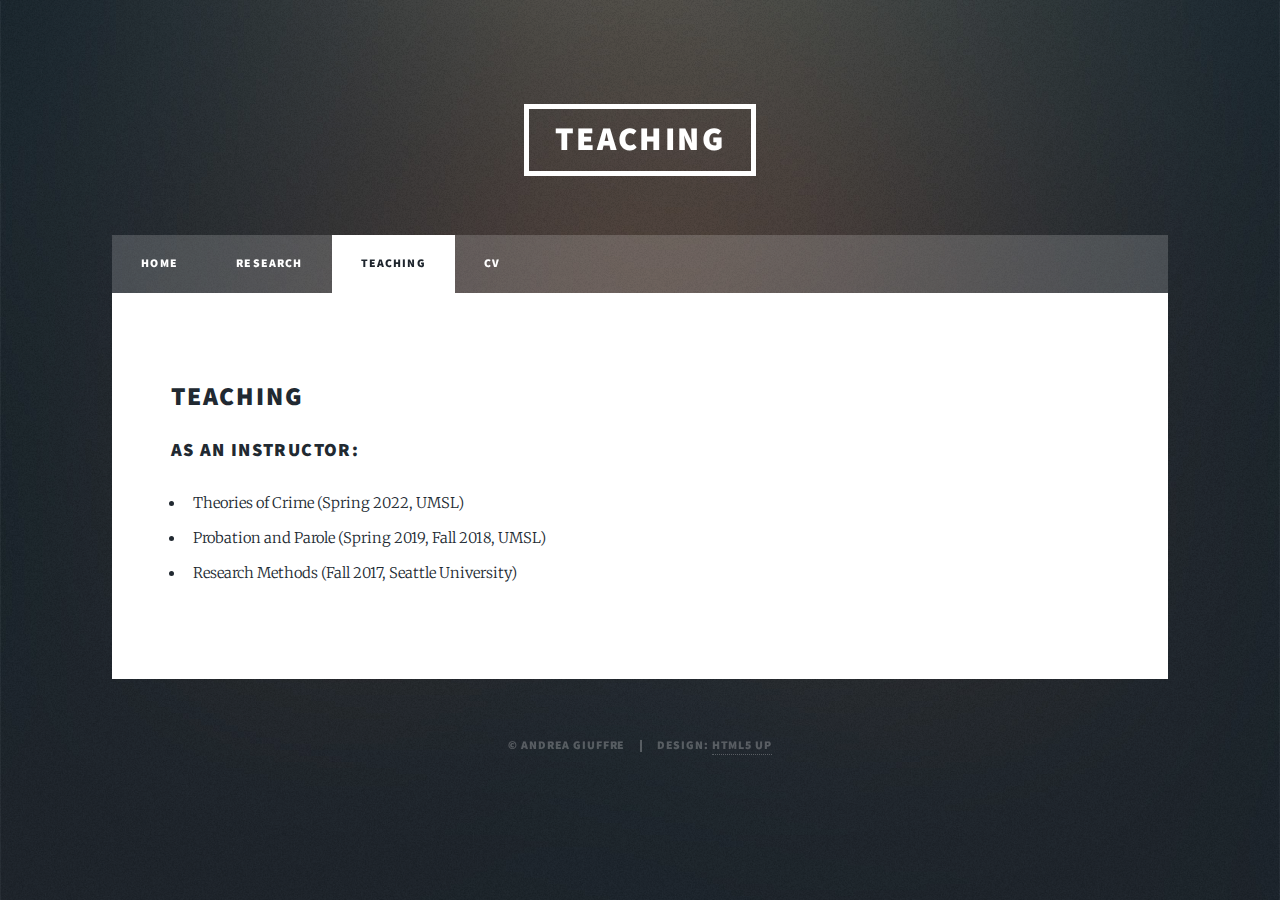
<file: elements.html>
<!DOCTYPE HTML>
<!--
	Massively by HTML5 UP
	html5up.net | @ajlkn
	Free for personal and commercial use under the CCA 3.0 license (html5up.net/license)
-->
<html>
	<head>
		<title> Andrea Giuffre Teaching Experience</title>
		<meta charset="utf-8" />
		<meta name="viewport" content="width=device-width, initial-scale=1, user-scalable=no" />
		<link rel="stylesheet" href="assets/css/main.css" />
		<noscript><link rel="stylesheet" href="assets/css/noscript.css" /></noscript>
	</head>
	<body class="is-preload">

		<!-- Wrapper -->
			<div id="wrapper">

				<!-- Header -->
					<header id="header">
						<a href="elements.html" class="logo">Teaching</a>
					</header>

				<!-- Nav -->
					<nav id="nav">
						<ul class="links">
							<li><a href="index.html">Home</a></li>
							<!-- <li><a href="generic.html">Generic Page</a></li> -->
							<li><a href="generic.html">Research</a></li>
							<li class="active"><a href="elements.html">Teaching</a></li>
							<li><a href="elements2.html">CV</a></li>
						</ul>
						<!-- <ul class="icons">
							<li><a href="#" class="icon brands fa-twitter"><span class="label">Twitter</span></a></li>
							<li><a href="#" class="icon brands fa-facebook-f"><span class="label">Facebook</span></a></li>
							<li><a href="#" class="icon brands fa-instagram"><span class="label">Instagram</span></a></li>
							<li><a href="#" class="icon brands fa-github"><span class="label">GitHub</span></a></li>
						</ul> -->
					</nav>

				<!-- Main -->
					<div id="main">

						<!-- Post -->
							<section class="post">
								<!-- <header class="major">
									<h1>Andrea<br />
									Giuffre</h1>
								</header> -->
								<!-- <p> Insert teaching info here after header</p>
								
									<h2>Text</h2>
									<p>This is <b>bold</b> and this is <strong>strong</strong>. This is <i>italic</i> and this is <em>emphasized</em>.
									This is <sup>superscript</sup> text and this is <sub>subscript</sub> text.
									This is <u>underlined</u> and this is code: <code>for (;;) { ... }</code>.
									Finally, this is a <a href="#">link</a>.</p>
									<hr /> -->
									<!-- <h2>Heading Level 2</h2>
									<h3>Heading Level 3</h3>
									<h4>Heading Level 4</h4>
									<h5>Heading Level 5</h5>
									<h6>Heading Level 6</h6>
									<hr />
									<header>
										<h2>Heading with a Subtitle</h2>
										<p>Lorem ipsum dolor sit amet nullam id egestas urna aliquam</p>
									</header>
									<p>Nunc lacinia ante nunc ac lobortis. Interdum adipiscing gravida odio porttitor sem non mi integer non faucibus ornare mi ut ante amet placerat aliquet. Volutpat eu sed ante lacinia sapien lorem accumsan varius montes viverra nibh in adipiscing blandit tempus accumsan.</p>
									<header>
										<h3>Heading with a Subtitle</h3>
										<p>Lorem ipsum dolor sit amet nullam id egestas urna aliquam</p>
									</header>
									<p>Nunc lacinia ante nunc ac lobortis. Interdum adipiscing gravida odio porttitor sem non mi integer non faucibus ornare mi ut ante amet placerat aliquet. Volutpat eu sed ante lacinia sapien lorem accumsan varius montes viverra nibh in adipiscing blandit tempus accumsan.</p>
									<header>
										<h4>Heading with a Subtitle</h4>
										<p>Lorem ipsum dolor sit amet nullam id egestas urna aliquam</p>
									</header>
									<p>Nunc lacinia ante nunc ac lobortis. Interdum adipiscing gravida odio porttitor sem non mi integer non faucibus ornare mi ut ante amet placerat aliquet. Volutpat eu sed ante lacinia sapien lorem accumsan varius montes viverra nibh in adipiscing blandit tempus accumsan.</p>

									<hr /> -->

								<!-- Lists -->
									<h2>Teaching</h2>
									<div class="row">
										<div class="col-6 col-12-small">

											<h3>As an Instructor:</h3>
											<ul>
												<li>Theories of Crime (Spring 2022, UMSL)</li>
												<li>Probation and Parole (Spring 2019, Fall 2018, UMSL)</li>
												<li>Research Methods (Fall 2017, Seattle University)</li>
											</ul>

											<!-- <h3>Alternate</h3>
											<ul class="alt">
												<li>Dolor pulvinar etiam etiam.</li>
												<li>Sagittis adipiscing eleifend.</li>
												<li>Felis enim dolore viverra.</li>
												<li>Dolor pulvinar etiam etiam.</li>
											</ul> -->

										</div>
										<!-- <div class="col-6 col-12-small"> -->

											<!-- <h3>Ordered</h3>
											<ol>
												<li>Dolor pulvinar etiam.</li>
												<li>Etiam vel felis at viverra.</li>
												<li>Felis enim feugiat magna.</li>
												<li>Etiam vel felis nullam.</li>
												<li>Felis enim et tempus.</li>
											</ol>

											<h3>Icons</h3>
											<ul class="icons">
												<li><a href="#" class="icon brands fa-twitter"><span class="label">Twitter</span></a></li>
												<li><a href="#" class="icon brands fa-facebook-f"><span class="label">Facebook</span></a></li>
												<li><a href="#" class="icon brands fa-instagram"><span class="label">Instagram</span></a></li>
												<li><a href="#" class="icon brands fa-github"><span class="label">Github</span></a></li>
												<li><a href="#" class="icon brands fa-dribbble"><span class="label">Dribbble</span></a></li>
											</ul>
											<ul class="icons alt">
												<li><a href="#" class="icon brands alt fa-twitter"><span class="label">Twitter</span></a></li>
												<li><a href="#" class="icon brands alt fa-facebook-f"><span class="label">Facebook</span></a></li>
												<li><a href="#" class="icon brands alt fa-instagram"><span class="label">Instagram</span></a></li>
												<li><a href="#" class="icon brands alt fa-github"><span class="label">Github</span></a></li>
												<li><a href="#" class="icon brands alt fa-dribbble"><span class="label">Dribbble</span></a></li>
											</ul> -->

										<!-- </div> -->
									</div>
									<!-- <h3>Definition</h3>
									<dl>
										<dt>Item 1</dt>
										<dd>
											<p>Lorem ipsum dolor vestibulum ante ipsum primis in faucibus vestibulum. Blandit adipiscing eu felis iaculis volutpat ac adipiscing accumsan eu faucibus. Integer ac pellentesque praesent.</p>
										</dd>
										<dt>Item 2</dt>
										<dd>
											<p>Lorem ipsum dolor vestibulum ante ipsum primis in faucibus vestibulum. Blandit adipiscing eu felis iaculis volutpat ac adipiscing accumsan eu faucibus. Integer ac pellentesque praesent.</p>
										</dd>
										<dt>Item 3</dt>
										<dd>
											<p>Lorem ipsum dolor vestibulum ante ipsum primis in faucibus vestibulum. Blandit adipiscing eu felis iaculis volutpat ac adipiscing accumsan eu faucibus. Integer ac pellentesque praesent.</p>
										</dd>
									</dl> -->

									<!-- <h3>Actions</h3>
									<ul class="actions">
										<li><a href="#" class="button primary">Primary</a></li>
										<li><a href="#" class="button">Default</a></li>
									</ul>
									<ul class="actions small">
										<li><a href="#" class="button primary small">Small</a></li>
										<li><a href="#" class="button small">Small</a></li>
									</ul>
									<div class="row">
										<div class="col-6 col-12-small">
											<ul class="actions stacked">
												<li><a href="#" class="button primary">Default</a></li>
												<li><a href="#" class="button">Default</a></li>
											</ul>
										</div>
										<div class="col-6 col-12-small">
											<ul class="actions stacked">
												<li><a href="#" class="button primary small">Small</a></li>
												<li><a href="#" class="button small">Small</a></li>
											</ul>
										</div>
									</div>
									<div class="row">
										<div class="col-6 col-12-small">
											<ul class="actions stacked">
												<li><a href="#" class="button primary fit">Default</a></li>
												<li><a href="#" class="button fit">Default</a></li>
											</ul>
										</div>
										<div class="col-6 col-12-small">
											<ul class="actions stacked">
												<li><a href="#" class="button primary small fit">Small</a></li>
												<li><a href="#" class="button small fit">Small</a></li>
											</ul>
										</div>
									</div>

									<hr /> -->

								<!-- Blockquote -->
									<!-- <h2>Blockquote</h2>
									<blockquote>Fringilla nisl. Donec accumsan interdum nisi, quis tincidunt felis sagittis eget tempus euismod. Vestibulum ante ipsum primis in faucibus vestibulum. Blandit adipiscing eu felis iaculis volutpat ac adipiscing accumsan faucibus. Vestibulum ante ipsum primis in faucibus vestibulum. Blandit adipiscing eu felis.</blockquote>

									<hr /> -->

								<!-- Table -->
									<!-- <h2>Table</h2>

									<h3>Default</h3>
									<div class="table-wrapper">
										<table>
											<thead>
												<tr>
													<th>Name</th>
													<th>Description</th>
													<th>Price</th>
												</tr>
											</thead>
											<tbody>
												<tr>
													<td>Item 1</td>
													<td>Ante turpis integer aliquet porttitor.</td>
													<td>29.99</td>
												</tr>
												<tr>
													<td>Item 2</td>
													<td>Vis ac commodo adipiscing arcu aliquet.</td>
													<td>19.99</td>
												</tr>
												<tr>
													<td>Item 3</td>
													<td> Morbi faucibus arcu accumsan lorem.</td>
													<td>29.99</td>
												</tr>
												<tr>
													<td>Item 4</td>
													<td>Vitae integer tempus condimentum.</td>
													<td>19.99</td>
												</tr>
												<tr>
													<td>Item 5</td>
													<td>Ante turpis integer aliquet porttitor.</td>
													<td>29.99</td>
												</tr>
											</tbody>
											<tfoot>
												<tr>
													<td colspan="2"></td>
													<td>100.00</td>
												</tr>
											</tfoot>
										</table>
									</div> -->

									<!-- <h3>Alternate</h3>
									<div class="table-wrapper">
										<table class="alt">
											<thead>
												<tr>
													<th>Name</th>
													<th>Description</th>
													<th>Price</th>
												</tr>
											</thead>
											<tbody>
												<tr>
													<td>Item 1</td>
													<td>Ante turpis integer aliquet porttitor.</td>
													<td>29.99</td>
												</tr>
												<tr>
													<td>Item 2</td>
													<td>Vis ac commodo adipiscing arcu aliquet.</td>
													<td>19.99</td>
												</tr>
												<tr>
													<td>Item 3</td>
													<td> Morbi faucibus arcu accumsan lorem.</td>
													<td>29.99</td>
												</tr>
												<tr>
													<td>Item 4</td>
													<td>Vitae integer tempus condimentum.</td>
													<td>19.99</td>
												</tr>
												<tr>
													<td>Item 5</td>
													<td>Ante turpis integer aliquet porttitor.</td>
													<td>29.99</td>
												</tr>
											</tbody>
											<tfoot>
												<tr>
													<td colspan="2"></td>
													<td>100.00</td>
												</tr>
											</tfoot>
										</table>
									</div>

									<hr /> -->

								<!-- Buttons -->
									<!-- <h2>Buttons</h2>
									<ul class="actions">
										<li><a href="#" class="button primary">Primary</a></li>
										<li><a href="#" class="button">Default</a></li>
									</ul>
									<ul class="actions">
										<li><a href="#" class="button primary large">Large</a></li>
										<li><a href="#" class="button">Default</a></li>
										<li><a href="#" class="button small">Small</a></li>
									</ul>
									<ul class="actions fit">
										<li><a href="#" class="button primary fit">Fit</a></li>
										<li><a href="#" class="button fit">Fit</a></li>
									</ul>
									<ul class="actions fit small">
										<li><a href="#" class="button primary fit small">Fit + Small</a></li>
										<li><a href="#" class="button fit small">Fit + Small</a></li>
									</ul>
									<ul class="actions">
										<li><a href="#" class="button primary icon solid fa-search">Icon</a></li>
										<li><a href="#" class="button icon solid fa-download">Icon</a></li>
									</ul>
									<ul class="actions">
										<li><span class="button primary disabled">Primary</span></li>
										<li><span class="button disabled">Default</span></li>
									</ul>

									<hr /> -->

								<!-- Form -->
									<!-- <h2>Form</h2>

									<form method="post" action="#">
										<div class="row gtr-uniform">
											<div class="col-6 col-12-xsmall">
												<input type="text" name="demo-name" id="demo-name" value="" placeholder="Name" />
											</div>
											<div class="col-6 col-12-xsmall">
												<input type="email" name="demo-email" id="demo-email" value="" placeholder="Email" />
											</div>
											
											<div class="col-12">
												<select name="demo-category" id="demo-category">
													<option value="">- Category -</option>
													<option value="1">Manufacturing</option>
													<option value="1">Shipping</option>
													<option value="1">Administration</option>
													<option value="1">Human Resources</option>
												</select>
											</div>
											
											<div class="col-4 col-12-small">
												<input type="radio" id="demo-priority-low" name="demo-priority" checked>
												<label for="demo-priority-low">Low</label>
											</div>
											<div class="col-4 col-12-small">
												<input type="radio" id="demo-priority-normal" name="demo-priority">
												<label for="demo-priority-normal">Normal</label>
											</div>
											<div class="col-4 col-12-small">
												<input type="radio" id="demo-priority-high" name="demo-priority">
												<label for="demo-priority-high">High</label>
											</div>
											
											<div class="col-6 col-12-small">
												<input type="checkbox" id="demo-copy" name="demo-copy">
												<label for="demo-copy">Email me a copy</label>
											</div>
											<div class="col-6 col-12-small">
												<input type="checkbox" id="demo-human" name="demo-human" checked>
												<label for="demo-human">I am a human</label>
											</div>
											
											<div class="col-12">
												<textarea name="demo-message" id="demo-message" placeholder="Enter your message" rows="6"></textarea>
											</div>
											
											<div class="col-12">
												<ul class="actions">
													<li><input type="submit" value="Send Message" class="primary" /></li>
													<li><input type="reset" value="Reset" /></li>
												</ul>
											</div>
										</div>
									</form>

									<hr /> -->

								<!-- Image -->
									<!-- <h2>Image</h2>

									<h3>Fit</h3>
									<span class="image fit"><img src="images/pic01.jpg" alt="" /></span>
									<div class="box alt">
										<div class="row gtr-50 gtr-uniform">
											<div class="col-4"><span class="image fit"><img src="images/pic02.jpg" alt="" /></span></div>
											<div class="col-4"><span class="image fit"><img src="images/pic03.jpg" alt="" /></span></div>
											<div class="col-4"><span class="image fit"><img src="images/pic04.jpg" alt="" /></span></div>
											
											<div class="col-4"><span class="image fit"><img src="images/pic04.jpg" alt="" /></span></div>
											<div class="col-4"><span class="image fit"><img src="images/pic02.jpg" alt="" /></span></div>
											<div class="col-4"><span class="image fit"><img src="images/pic03.jpg" alt="" /></span></div>
											
											<div class="col-4"><span class="image fit"><img src="images/pic03.jpg" alt="" /></span></div>
											<div class="col-4"><span class="image fit"><img src="images/pic04.jpg" alt="" /></span></div>
											<div class="col-4"><span class="image fit"><img src="images/pic02.jpg" alt="" /></span></div>
										</div>
									</div>

									<h3>Left &amp; Right</h3>
									<p><span class="image left"><img src="images/pic08.jpg" alt="" /></span>Lorem ipsum dolor sit accumsan interdum nisi, quis tincidunt felis sagittis eget. tempus euismod. Vestibulum ante ipsum primis in faucibus vestibulum. Blandit adipiscing eu felis iaculis volutpat ac adipiscing accumsan eu faucibus. Integer ac pellentesque praesent tincidunt felis sagittis eget. tempus euismod. Vestibulum ante ipsum primis sagittis eget. tempus euismod. Vestibulum ante ipsum primis in faucibus vestibulum. Blandit adipiscing eu felis iaculis volutpat ac adipiscing accumsan eu faucibus. Integer ac pellentesque praesent tincidunt felis sagittis eget. tempus euismod. Vestibulum ante ipsum primis in faucibus vestibulum. Blandit adipiscing eu felis iaculis volutpat ac adipiscing accumsan eu faucibus. Integer ac pellentesque praesent. Vestibulum ante ipsum primis in faucibus magna blandit adipiscing eu felis iaculis.</p>
									<p><span class="image right"><img src="images/pic09.jpg" alt="" /></span>Lorem ipsum dolor sit accumsan interdum nisi, quis tincidunt felis sagittis eget. tempus euismod. Vestibulum ante ipsum primis in faucibus vestibulum. Blandit adipiscing eu felis iaculis volutpat ac adipiscing accumsan eu faucibus. Integer ac pellentesque praesent tincidunt felis sagittis eget. tempus euismod. Vestibulum ante ipsum primis sagittis eget. tempus euismod. Vestibulum ante ipsum primis in faucibus vestibulum. Blandit adipiscing eu felis iaculis volutpat ac adipiscing accumsan eu faucibus. Integer ac pellentesque praesent tincidunt felis sagittis eget. tempus euismod. Vestibulum ante ipsum primis in faucibus vestibulum. Blandit adipiscing eu felis iaculis volutpat ac adipiscing accumsan eu faucibus. Integer ac pellentesque praesent. Vestibulum ante ipsum primis in faucibus magna blandit adipiscing eu felis iaculis.</p>

									<hr /> -->

								<!-- Box -->
									<!-- <h2>Box</h2>
									<div class="box">
										<p>Felis sagittis eget tempus primis in faucibus vestibulum. Blandit adipiscing eu felis iaculis volutpat ac adipiscing accumsan eu faucibus. Integer ac pellentesque praesent tincidunt felis sagittis eget. tempus euismod. Magna sed etiam ante ipsum primis in faucibus vestibulum. Blandit adipiscing eu ipsum primis in faucibus vestibulum. Blandit adipiscing eu felis iaculis volutpat ac adipiscing accumsan eu faucibus lorem ipsum dolor sit amet nullam. Integer ac pellentesque praesent tincidunt felis sagittis eget. tempus euismod. Vestibulum ante ipsum primis sagittis eget. tempus euismod. Vestibulum ante ipsum primis in faucibus vestibulum. Blandit adipiscing eu felis iaculis volutpat ac adipiscing accumsan eu faucibus. Integer ac pellentesque praesent tincidunt felis sagittis eget. tempus euismod. Vestibulum ante ipsum primis in faucibus vestibulum. Blandit adipiscing eu felis iaculis volutpat ac adipiscing accumsan eu faucibus. Integer ac pellentesque praesent. Vestibulum ante ipsum primis in faucibus magna blandit adipiscing eu felis iaculis volutpat lorem ipsum dolor.</p>
									</div>

									<hr /> -->

								<!-- Preformatted Code -->
									<!-- <h2>Preformatted</h2>
									<pre><code>i = 0;

while (!deck.isInOrder()) {
    print 'Iteration ' + i;
    deck.shuffle();
    i++;
}

print 'It took ' + i + ' iterations to sort the deck.';
</code></pre> -->
<!-- 
							</section>

					</div> -->

				<!-- Footer -->
					<!-- <footer id="footer">
						<section>
							<form method="post" action="#">
								<div class="fields">
									<div class="field">
										<label for="name">Name</label>
										<input type="text" name="name" id="name" />
									</div>
									<div class="field">
										<label for="email">Email</label>
										<input type="text" name="email" id="email" />
									</div>
									<div class="field">
										<label for="message">Message</label>
										<textarea name="message" id="message" rows="3"></textarea>
									</div>
								</div>
								<ul class="actions">
									<li><input type="submit" value="Send Message" /></li>
								</ul>
							</form>
						</section>
						<section class="split contact">
							<section class="alt">
								<h3>Address</h3>
								<p>1234 Somewhere Road #87257<br />
								Nashville, TN 00000-0000</p>
							</section>
							<section>
								<h3>Phone</h3>
								<p><a href="#">(000) 000-0000</a></p>
							</section>
							<section>
								<h3>Email</h3>
								<p><a href="#">info@untitled.tld</a></p>
							</section>
							<section>
								<h3>Social</h3>
								<ul class="icons alt">
									<li><a href="#" class="icon brands alt fa-twitter"><span class="label">Twitter</span></a></li>
									<li><a href="#" class="icon brands alt fa-facebook-f"><span class="label">Facebook</span></a></li>
									<li><a href="#" class="icon brands alt fa-instagram"><span class="label">Instagram</span></a></li>
									<li><a href="#" class="icon brands alt fa-github"><span class="label">GitHub</span></a></li>
								</ul>
							</section>
						</section>
					</footer> -->

				<!-- Copyright -->
					<!-- <div id="copyright">
						<ul><li>&copy; Untitled</li><li>Design: <a href="https://html5up.net">HTML5 UP</a></li></ul>
					</div> -->

			</div>
			<div id="copyright">
				<ul><li>&copy; Andrea Giuffre</li><li>Design: <a href="https://html5up.net">HTML5 UP</a></li></ul>
			</div>

		<!-- Scripts -->
			<script src="assets/js/jquery.min.js"></script>
			<script src="assets/js/jquery.scrollex.min.js"></script>
			<script src="assets/js/jquery.scrolly.min.js"></script>
			<script src="assets/js/browser.min.js"></script>
			<script src="assets/js/breakpoints.min.js"></script>
			<script src="assets/js/util.js"></script>
			<script src="assets/js/main.js"></script>

	</body>
</html>
</file>
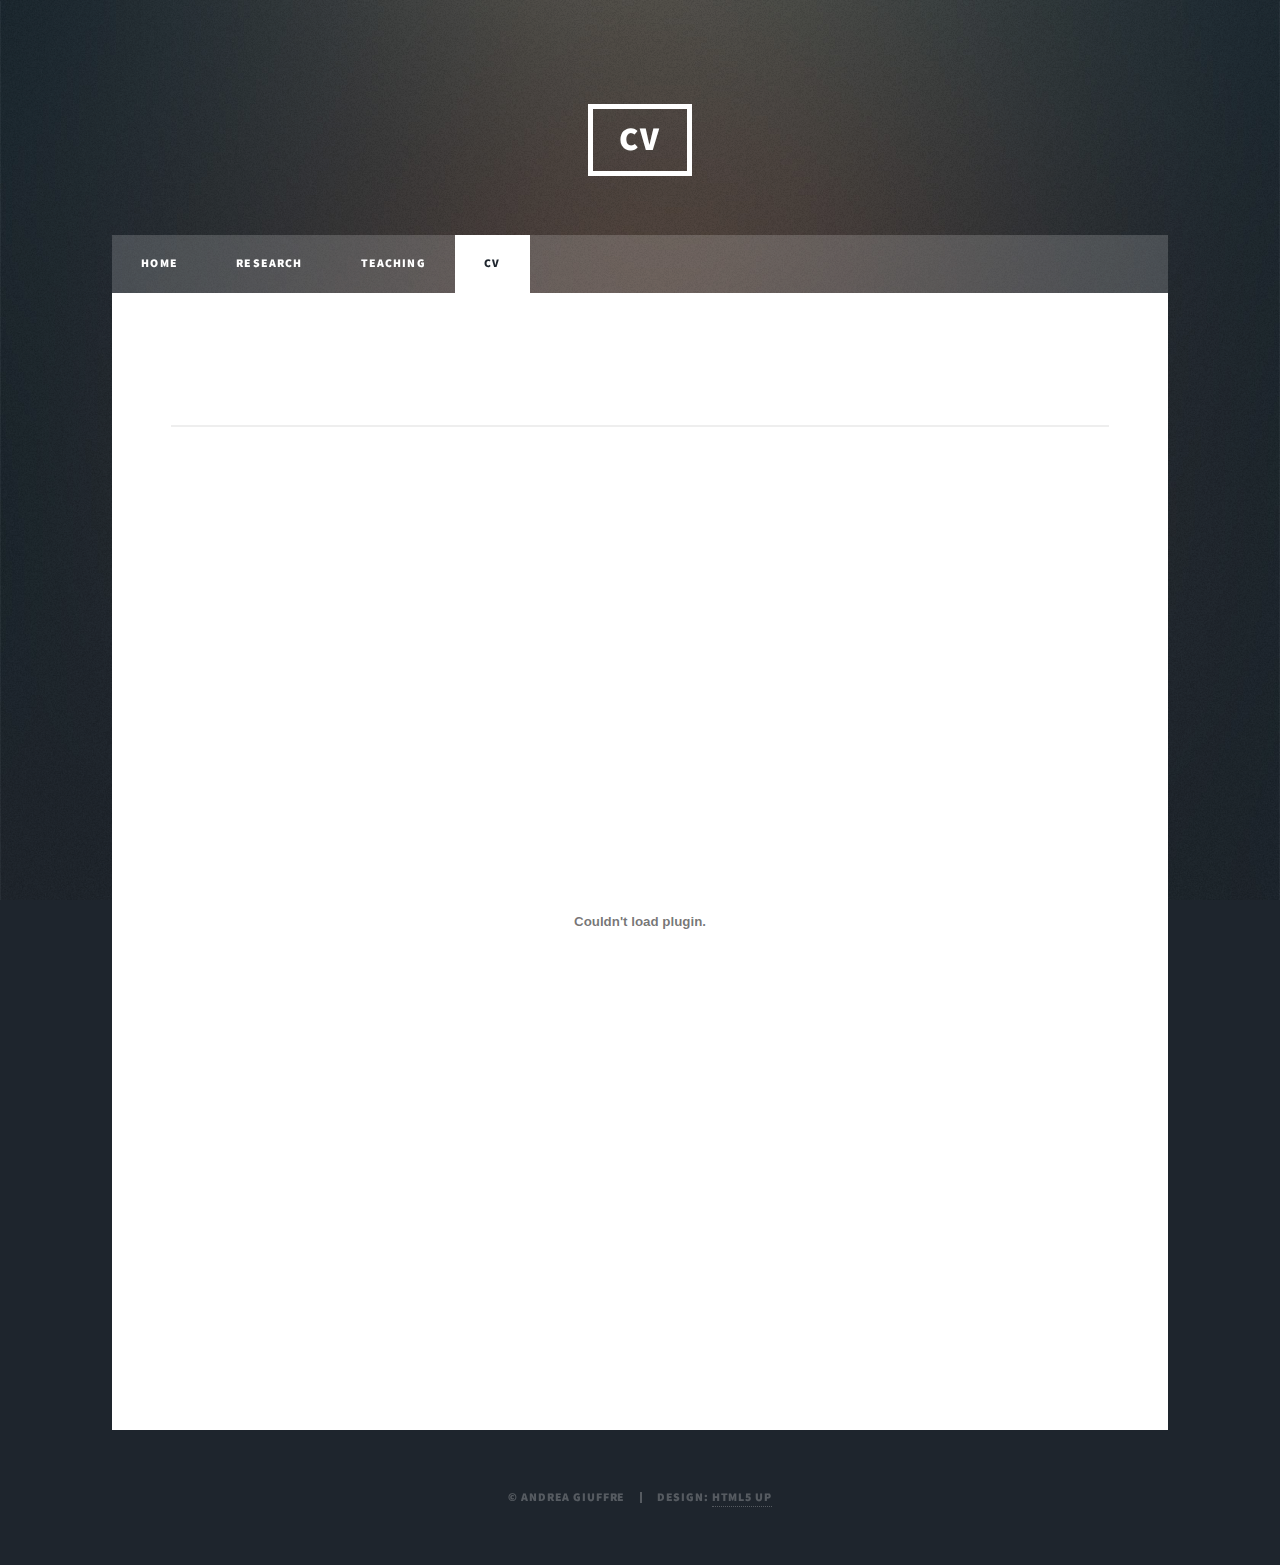
<file: elements2.html>
<!DOCTYPE HTML>
<!--
	Massively by HTML5 UP
	html5up.net | @ajlkn
	Free for personal and commercial use under the CCA 3.0 license (html5up.net/license)
-->
<html>
	<head>
		<title>Elements Reference - Massively by HTML5 UP</title>
		<meta charset="utf-8" />
		<meta name="viewport" content="width=device-width, initial-scale=1, user-scalable=no" />
		<link rel="stylesheet" href="assets/css/main.css" />
		<noscript><link rel="stylesheet" href="assets/css/noscript.css" /></noscript>
	</head>
	<body class="is-preload">

		<!-- Wrapper -->
			<div id="wrapper">

				<!-- Header -->
					<header id="header">
						<a href="" class="logo">CV</a>
					</header>

				<!-- Nav -->
					<nav id="nav">
						<ul class="links">
							<li><a href="index.html">Home</a></li>
							<li><a href="generic.html">Research</a></li>
							<li><a href="elements.html">Teaching</a></li>
							<!-- <li><a href="generic.html">Generic Page</a></li> -->
							<li class="active"><a href="elements2.html">CV</a></li>
						</ul>
						<!-- <ul class="icons">
							<li><a href="#" class="icon brands fa-twitter"><span class="label">Twitter</span></a></li>
							<li><a href="#" class="icon brands fa-facebook-f"><span class="label">Facebook</span></a></li>
							<li><a href="#" class="icon brands fa-instagram"><span class="label">Instagram</span></a></li>
							<li><a href="#" class="icon brands fa-github"><span class="label">GitHub</span></a></li>
						</ul> -->
					</nav>

				<!-- Main -->
					<div id="main">

						<!-- Post -->
							<section class="post">
								<!-- <header class="major">
									<h1>Elements<br />
									Reference</h1>
								</header> -->

								<!-- Text stuff -->
									<!-- <h2>Text</h2>
									<p>This is <b>bold</b> and this is <strong>strong</strong>. This is <i>italic</i> and this is <em>emphasized</em>.
									This is <sup>superscript</sup> text and this is <sub>subscript</sub> text.
									This is <u>underlined</u> and this is code: <code>for (;;) { ... }</code>.
									Finally, this is a <a href="#">link</a>.</p> -->
									<hr />
									<div class="PDfDiv">
										<object data="Giuffre CV September 2022_Public.pdf" type="application/pdf"  height="100%" width="100%">
											 <param name="src"value="Giuffre CV September 2022_Public.pdf" />
										</object>
									 </div>
									 <!-- <div>
										<p> You can also download a copy of my resume: <a href="Giuffre CV September 2022_Public.pdf"> Andrea Giuffre Resume</a></p>
									 </div> -->
									<!-- <hr />
									<header>
										<h2>Heading with a Subtitle</h2>
										<p>Lorem ipsum dolor sit amet nullam id egestas urna aliquam</p>
									</header>
									<p>Nunc lacinia ante nunc ac lobortis. Interdum adipiscing gravida odio porttitor sem non mi integer non faucibus ornare mi ut ante amet placerat aliquet. Volutpat eu sed ante lacinia sapien lorem accumsan varius montes viverra nibh in adipiscing blandit tempus accumsan.</p>
									<header>
										<h3>Heading with a Subtitle</h3>
										<p>Lorem ipsum dolor sit amet nullam id egestas urna aliquam</p>
									</header>
									<p>Nunc lacinia ante nunc ac lobortis. Interdum adipiscing gravida odio porttitor sem non mi integer non faucibus ornare mi ut ante amet placerat aliquet. Volutpat eu sed ante lacinia sapien lorem accumsan varius montes viverra nibh in adipiscing blandit tempus accumsan.</p>
									<header>
										<h4>Heading with a Subtitle</h4>
										<p>Lorem ipsum dolor sit amet nullam id egestas urna aliquam</p>
									</header>
									<p>Nunc lacinia ante nunc ac lobortis. Interdum adipiscing gravida odio porttitor sem non mi integer non faucibus ornare mi ut ante amet placerat aliquet. Volutpat eu sed ante lacinia sapien lorem accumsan varius montes viverra nibh in adipiscing blandit tempus accumsan.</p>

									<hr /> -->

								<!-- Lists -->
									<!-- <h2>Lists</h2>
									<div class="row">
										<div class="col-6 col-12-small">

											<h3>Unordered</h3>
											<ul>
												<li>Dolor pulvinar etiam.</li>
												<li>Sagittis lorem eleifend.</li>
												<li>Felis feugiat dolore viverra.</li>
												<li>Dolor pulvinar etiam.</li>
											</ul>

											<h3>Alternate</h3>
											<ul class="alt">
												<li>Dolor pulvinar etiam etiam.</li>
												<li>Sagittis adipiscing eleifend.</li>
												<li>Felis enim dolore viverra.</li>
												<li>Dolor pulvinar etiam etiam.</li>
											</ul>

										</div>
										<div class="col-6 col-12-small">

											<h3>Ordered</h3>
											<ol>
												<li>Dolor pulvinar etiam.</li>
												<li>Etiam vel felis at viverra.</li>
												<li>Felis enim feugiat magna.</li>
												<li>Etiam vel felis nullam.</li>
												<li>Felis enim et tempus.</li>
											</ol>

											<h3>Icons</h3>
											<ul class="icons">
												<li><a href="#" class="icon brands fa-twitter"><span class="label">Twitter</span></a></li>
												<li><a href="#" class="icon brands fa-facebook-f"><span class="label">Facebook</span></a></li>
												<li><a href="#" class="icon brands fa-instagram"><span class="label">Instagram</span></a></li>
												<li><a href="#" class="icon brands fa-github"><span class="label">Github</span></a></li>
												<li><a href="#" class="icon brands fa-dribbble"><span class="label">Dribbble</span></a></li>
											</ul>
											<ul class="icons alt">
												<li><a href="#" class="icon brands alt fa-twitter"><span class="label">Twitter</span></a></li>
												<li><a href="#" class="icon brands alt fa-facebook-f"><span class="label">Facebook</span></a></li>
												<li><a href="#" class="icon brands alt fa-instagram"><span class="label">Instagram</span></a></li>
												<li><a href="#" class="icon brands alt fa-github"><span class="label">Github</span></a></li>
												<li><a href="#" class="icon brands alt fa-dribbble"><span class="label">Dribbble</span></a></li>
											</ul>

										</div>
									</div>
									<h3>Definition</h3>
									<dl>
										<dt>Item 1</dt>
										<dd>
											<p>Lorem ipsum dolor vestibulum ante ipsum primis in faucibus vestibulum. Blandit adipiscing eu felis iaculis volutpat ac adipiscing accumsan eu faucibus. Integer ac pellentesque praesent.</p>
										</dd>
										<dt>Item 2</dt>
										<dd>
											<p>Lorem ipsum dolor vestibulum ante ipsum primis in faucibus vestibulum. Blandit adipiscing eu felis iaculis volutpat ac adipiscing accumsan eu faucibus. Integer ac pellentesque praesent.</p>
										</dd>
										<dt>Item 3</dt>
										<dd>
											<p>Lorem ipsum dolor vestibulum ante ipsum primis in faucibus vestibulum. Blandit adipiscing eu felis iaculis volutpat ac adipiscing accumsan eu faucibus. Integer ac pellentesque praesent.</p>
										</dd>
									</dl>

									<h3>Actions</h3>
									<ul class="actions">
										<li><a href="#" class="button primary">Primary</a></li>
										<li><a href="#" class="button">Default</a></li>
									</ul>
									<ul class="actions small">
										<li><a href="#" class="button primary small">Small</a></li>
										<li><a href="#" class="button small">Small</a></li>
									</ul>
									<div class="row">
										<div class="col-6 col-12-small">
											<ul class="actions stacked">
												<li><a href="#" class="button primary">Default</a></li>
												<li><a href="#" class="button">Default</a></li>
											</ul>
										</div>
										<div class="col-6 col-12-small">
											<ul class="actions stacked">
												<li><a href="#" class="button primary small">Small</a></li>
												<li><a href="#" class="button small">Small</a></li>
											</ul>
										</div>
									</div>
									<div class="row">
										<div class="col-6 col-12-small">
											<ul class="actions stacked">
												<li><a href="#" class="button primary fit">Default</a></li>
												<li><a href="#" class="button fit">Default</a></li>
											</ul>
										</div>
										<div class="col-6 col-12-small">
											<ul class="actions stacked">
												<li><a href="#" class="button primary small fit">Small</a></li>
												<li><a href="#" class="button small fit">Small</a></li>
											</ul>
										</div>
									</div>

									<hr /> -->

								<!-- Blockquote -->
									<!-- <h2>Blockquote</h2>
									<blockquote>Fringilla nisl. Donec accumsan interdum nisi, quis tincidunt felis sagittis eget tempus euismod. Vestibulum ante ipsum primis in faucibus vestibulum. Blandit adipiscing eu felis iaculis volutpat ac adipiscing accumsan faucibus. Vestibulum ante ipsum primis in faucibus vestibulum. Blandit adipiscing eu felis.</blockquote>

									<hr /> -->

								<!-- Table -->
									<!-- <h2>Table</h2>

									<h3>Default</h3>
									<div class="table-wrapper">
										<table>
											<thead>
												<tr>
													<th>Name</th>
													<th>Description</th>
													<th>Price</th>
												</tr>
											</thead>
											<tbody>
												<tr>
													<td>Item 1</td>
													<td>Ante turpis integer aliquet porttitor.</td>
													<td>29.99</td>
												</tr>
												<tr>
													<td>Item 2</td>
													<td>Vis ac commodo adipiscing arcu aliquet.</td>
													<td>19.99</td>
												</tr>
												<tr>
													<td>Item 3</td>
													<td> Morbi faucibus arcu accumsan lorem.</td>
													<td>29.99</td>
												</tr>
												<tr>
													<td>Item 4</td>
													<td>Vitae integer tempus condimentum.</td>
													<td>19.99</td>
												</tr>
												<tr>
													<td>Item 5</td>
													<td>Ante turpis integer aliquet porttitor.</td>
													<td>29.99</td>
												</tr>
											</tbody>
											<tfoot>
												<tr>
													<td colspan="2"></td>
													<td>100.00</td>
												</tr>
											</tfoot>
										</table>
									</div> -->

									<!-- <h3>Alternate</h3>
									<div class="table-wrapper">
										<table class="alt">
											<thead>
												<tr>
													<th>Name</th>
													<th>Description</th>
													<th>Price</th>
												</tr>
											</thead>
											<tbody>
												<tr>
													<td>Item 1</td>
													<td>Ante turpis integer aliquet porttitor.</td>
													<td>29.99</td>
												</tr>
												<tr>
													<td>Item 2</td>
													<td>Vis ac commodo adipiscing arcu aliquet.</td>
													<td>19.99</td>
												</tr>
												<tr>
													<td>Item 3</td>
													<td> Morbi faucibus arcu accumsan lorem.</td>
													<td>29.99</td>
												</tr>
												<tr>
													<td>Item 4</td>
													<td>Vitae integer tempus condimentum.</td>
													<td>19.99</td>
												</tr>
												<tr>
													<td>Item 5</td>
													<td>Ante turpis integer aliquet porttitor.</td>
													<td>29.99</td>
												</tr>
											</tbody>
											<tfoot>
												<tr>
													<td colspan="2"></td>
													<td>100.00</td>
												</tr>
											</tfoot>
										</table>
									</div>

									<hr /> -->

								<!-- Buttons -->
									<!-- <h2>Buttons</h2>
									<ul class="actions">
										<li><a href="#" class="button primary">Primary</a></li>
										<li><a href="#" class="button">Default</a></li>
									</ul>
									<ul class="actions">
										<li><a href="#" class="button primary large">Large</a></li>
										<li><a href="#" class="button">Default</a></li>
										<li><a href="#" class="button small">Small</a></li>
									</ul>
									<ul class="actions fit">
										<li><a href="#" class="button primary fit">Fit</a></li>
										<li><a href="#" class="button fit">Fit</a></li>
									</ul>
									<ul class="actions fit small">
										<li><a href="#" class="button primary fit small">Fit + Small</a></li>
										<li><a href="#" class="button fit small">Fit + Small</a></li>
									</ul>
									<ul class="actions">
										<li><a href="#" class="button primary icon solid fa-search">Icon</a></li>
										<li><a href="#" class="button icon solid fa-download">Icon</a></li>
									</ul>
									<ul class="actions">
										<li><span class="button primary disabled">Primary</span></li>
										<li><span class="button disabled">Default</span></li>
									</ul>

									<hr /> -->

								<!-- Form -->
									<!-- <h2>Form</h2> -->

									<!-- <form method="post" action="#">
										<div class="row gtr-uniform">
											<div class="col-6 col-12-xsmall">
												<input type="text" name="demo-name" id="demo-name" value="" placeholder="Name" />
											</div>
											<div class="col-6 col-12-xsmall">
												<input type="email" name="demo-email" id="demo-email" value="" placeholder="Email" />
											</div>
											
											<div class="col-12">
												<select name="demo-category" id="demo-category">
													<option value="">- Category -</option>
													<option value="1">Manufacturing</option>
													<option value="1">Shipping</option>
													<option value="1">Administration</option>
													<option value="1">Human Resources</option>
												</select>
											</div>
											
											<div class="col-4 col-12-small">
												<input type="radio" id="demo-priority-low" name="demo-priority" checked>
												<label for="demo-priority-low">Low</label>
											</div>
											<div class="col-4 col-12-small">
												<input type="radio" id="demo-priority-normal" name="demo-priority">
												<label for="demo-priority-normal">Normal</label>
											</div>
											<div class="col-4 col-12-small">
												<input type="radio" id="demo-priority-high" name="demo-priority">
												<label for="demo-priority-high">High</label>
											</div>
											
											<div class="col-6 col-12-small">
												<input type="checkbox" id="demo-copy" name="demo-copy">
												<label for="demo-copy">Email me a copy</label>
											</div>
											<div class="col-6 col-12-small">
												<input type="checkbox" id="demo-human" name="demo-human" checked>
												<label for="demo-human">I am a human</label>
											</div>
											
											<div class="col-12">
												<textarea name="demo-message" id="demo-message" placeholder="Enter your message" rows="6"></textarea>
											</div>
											
											<div class="col-12">
												<ul class="actions">
													<li><input type="submit" value="Send Message" class="primary" /></li>
													<li><input type="reset" value="Reset" /></li>
												</ul>
											</div>
										</div>
									</form>

									<hr /> -->

								<!-- Image -->
									<!-- <h2>Image</h2>

									<h3>Fit</h3>
									<span class="image fit"><img src="images/pic01.jpg" alt="" /></span>
									<div class="box alt">
										<div class="row gtr-50 gtr-uniform">
											<div class="col-4"><span class="image fit"><img src="images/pic02.jpg" alt="" /></span></div>
											<div class="col-4"><span class="image fit"><img src="images/pic03.jpg" alt="" /></span></div>
											<div class="col-4"><span class="image fit"><img src="images/pic04.jpg" alt="" /></span></div>
											
											<div class="col-4"><span class="image fit"><img src="images/pic04.jpg" alt="" /></span></div>
											<div class="col-4"><span class="image fit"><img src="images/pic02.jpg" alt="" /></span></div>
											<div class="col-4"><span class="image fit"><img src="images/pic03.jpg" alt="" /></span></div>
											
											<div class="col-4"><span class="image fit"><img src="images/pic03.jpg" alt="" /></span></div>
											<div class="col-4"><span class="image fit"><img src="images/pic04.jpg" alt="" /></span></div>
											<div class="col-4"><span class="image fit"><img src="images/pic02.jpg" alt="" /></span></div>
										</div>
									</div>

									<h3>Left &amp; Right</h3>
									<p><span class="image left"><img src="images/pic08.jpg" alt="" /></span>Lorem ipsum dolor sit accumsan interdum nisi, quis tincidunt felis sagittis eget. tempus euismod. Vestibulum ante ipsum primis in faucibus vestibulum. Blandit adipiscing eu felis iaculis volutpat ac adipiscing accumsan eu faucibus. Integer ac pellentesque praesent tincidunt felis sagittis eget. tempus euismod. Vestibulum ante ipsum primis sagittis eget. tempus euismod. Vestibulum ante ipsum primis in faucibus vestibulum. Blandit adipiscing eu felis iaculis volutpat ac adipiscing accumsan eu faucibus. Integer ac pellentesque praesent tincidunt felis sagittis eget. tempus euismod. Vestibulum ante ipsum primis in faucibus vestibulum. Blandit adipiscing eu felis iaculis volutpat ac adipiscing accumsan eu faucibus. Integer ac pellentesque praesent. Vestibulum ante ipsum primis in faucibus magna blandit adipiscing eu felis iaculis.</p>
									<p><span class="image right"><img src="images/pic09.jpg" alt="" /></span>Lorem ipsum dolor sit accumsan interdum nisi, quis tincidunt felis sagittis eget. tempus euismod. Vestibulum ante ipsum primis in faucibus vestibulum. Blandit adipiscing eu felis iaculis volutpat ac adipiscing accumsan eu faucibus. Integer ac pellentesque praesent tincidunt felis sagittis eget. tempus euismod. Vestibulum ante ipsum primis sagittis eget. tempus euismod. Vestibulum ante ipsum primis in faucibus vestibulum. Blandit adipiscing eu felis iaculis volutpat ac adipiscing accumsan eu faucibus. Integer ac pellentesque praesent tincidunt felis sagittis eget. tempus euismod. Vestibulum ante ipsum primis in faucibus vestibulum. Blandit adipiscing eu felis iaculis volutpat ac adipiscing accumsan eu faucibus. Integer ac pellentesque praesent. Vestibulum ante ipsum primis in faucibus magna blandit adipiscing eu felis iaculis.</p>

									<hr /> -->

								<!-- Box -->
									<!-- <h2>Box</h2>
									<div class="box">
										<p>Felis sagittis eget tempus primis in faucibus vestibulum. Blandit adipiscing eu felis iaculis volutpat ac adipiscing accumsan eu faucibus. Integer ac pellentesque praesent tincidunt felis sagittis eget. tempus euismod. Magna sed etiam ante ipsum primis in faucibus vestibulum. Blandit adipiscing eu ipsum primis in faucibus vestibulum. Blandit adipiscing eu felis iaculis volutpat ac adipiscing accumsan eu faucibus lorem ipsum dolor sit amet nullam. Integer ac pellentesque praesent tincidunt felis sagittis eget. tempus euismod. Vestibulum ante ipsum primis sagittis eget. tempus euismod. Vestibulum ante ipsum primis in faucibus vestibulum. Blandit adipiscing eu felis iaculis volutpat ac adipiscing accumsan eu faucibus. Integer ac pellentesque praesent tincidunt felis sagittis eget. tempus euismod. Vestibulum ante ipsum primis in faucibus vestibulum. Blandit adipiscing eu felis iaculis volutpat ac adipiscing accumsan eu faucibus. Integer ac pellentesque praesent. Vestibulum ante ipsum primis in faucibus magna blandit adipiscing eu felis iaculis volutpat lorem ipsum dolor.</p>
									</div> -->

									<!-- <hr /> -->

								<!-- Preformatted Code -->
									<!-- <h2>Preformatted</h2>
									<pre><code>i = 0;

while (!deck.isInOrder()) {
    print 'Iteration ' + i;
    deck.shuffle();
    i++;
}

print 'It took ' + i + ' iterations to sort the deck.';
</code></pre> -->

							<!-- </section>

					</div> -->

				<!-- Footer -->
					<!-- <footer id="footer">
						<section>
							<form method="post" action="#">
								<div class="fields">
									<div class="field">
										<label for="name">Name</label>
										<input type="text" name="name" id="name" />
									</div>
									<div class="field">
										<label for="email">Email</label>
										<input type="text" name="email" id="email" />
									</div>
									<div class="field">
										<label for="message">Message</label>
										<textarea name="message" id="message" rows="3"></textarea>
									</div>
								</div>
								<ul class="actions">
									<li><input type="submit" value="Send Message" /></li>
								</ul>
							</form>
						</section>
						<section class="split contact">
							<section class="alt">
								<h3>Address</h3>
								<p>1234 Somewhere Road #87257<br />
								Nashville, TN 00000-0000</p>
							</section>
							<section>
								<h3>Phone</h3>
								<p><a href="#">(000) 000-0000</a></p>
							</section>
							<section>
								<h3>Email</h3>
								<p><a href="#">info@untitled.tld</a></p>
							</section>
							<section>
								<h3>Social</h3>
								<ul class="icons alt">
									<li><a href="#" class="icon brands alt fa-twitter"><span class="label">Twitter</span></a></li>
									<li><a href="#" class="icon brands alt fa-facebook-f"><span class="label">Facebook</span></a></li>
									<li><a href="#" class="icon brands alt fa-instagram"><span class="label">Instagram</span></a></li>
									<li><a href="#" class="icon brands alt fa-github"><span class="label">GitHub</span></a></li>
								</ul>
							</section>
						</section>
					</footer> -->

				<!-- Copyright -->
					<!-- <div id="copyright">
						<ul><li>&copy; Untitled</li><li>Design: <a href="https://html5up.net">HTML5 UP</a></li></ul>
					</div> -->

			</div>
			<div id="copyright">
				<ul><li>&copy; Andrea Giuffre</li><li>Design: <a href="https://html5up.net">HTML5 UP</a></li></ul>
			</div>

		<!-- Scripts -->
			<script src="assets/js/jquery.min.js"></script>
			<script src="assets/js/jquery.scrollex.min.js"></script>
			<script src="assets/js/jquery.scrolly.min.js"></script>
			<script src="assets/js/browser.min.js"></script>
			<script src="assets/js/breakpoints.min.js"></script>
			<script src="assets/js/util.js"></script>
			<script src="assets/js/main.js"></script>

	</body>
</html>
</file>
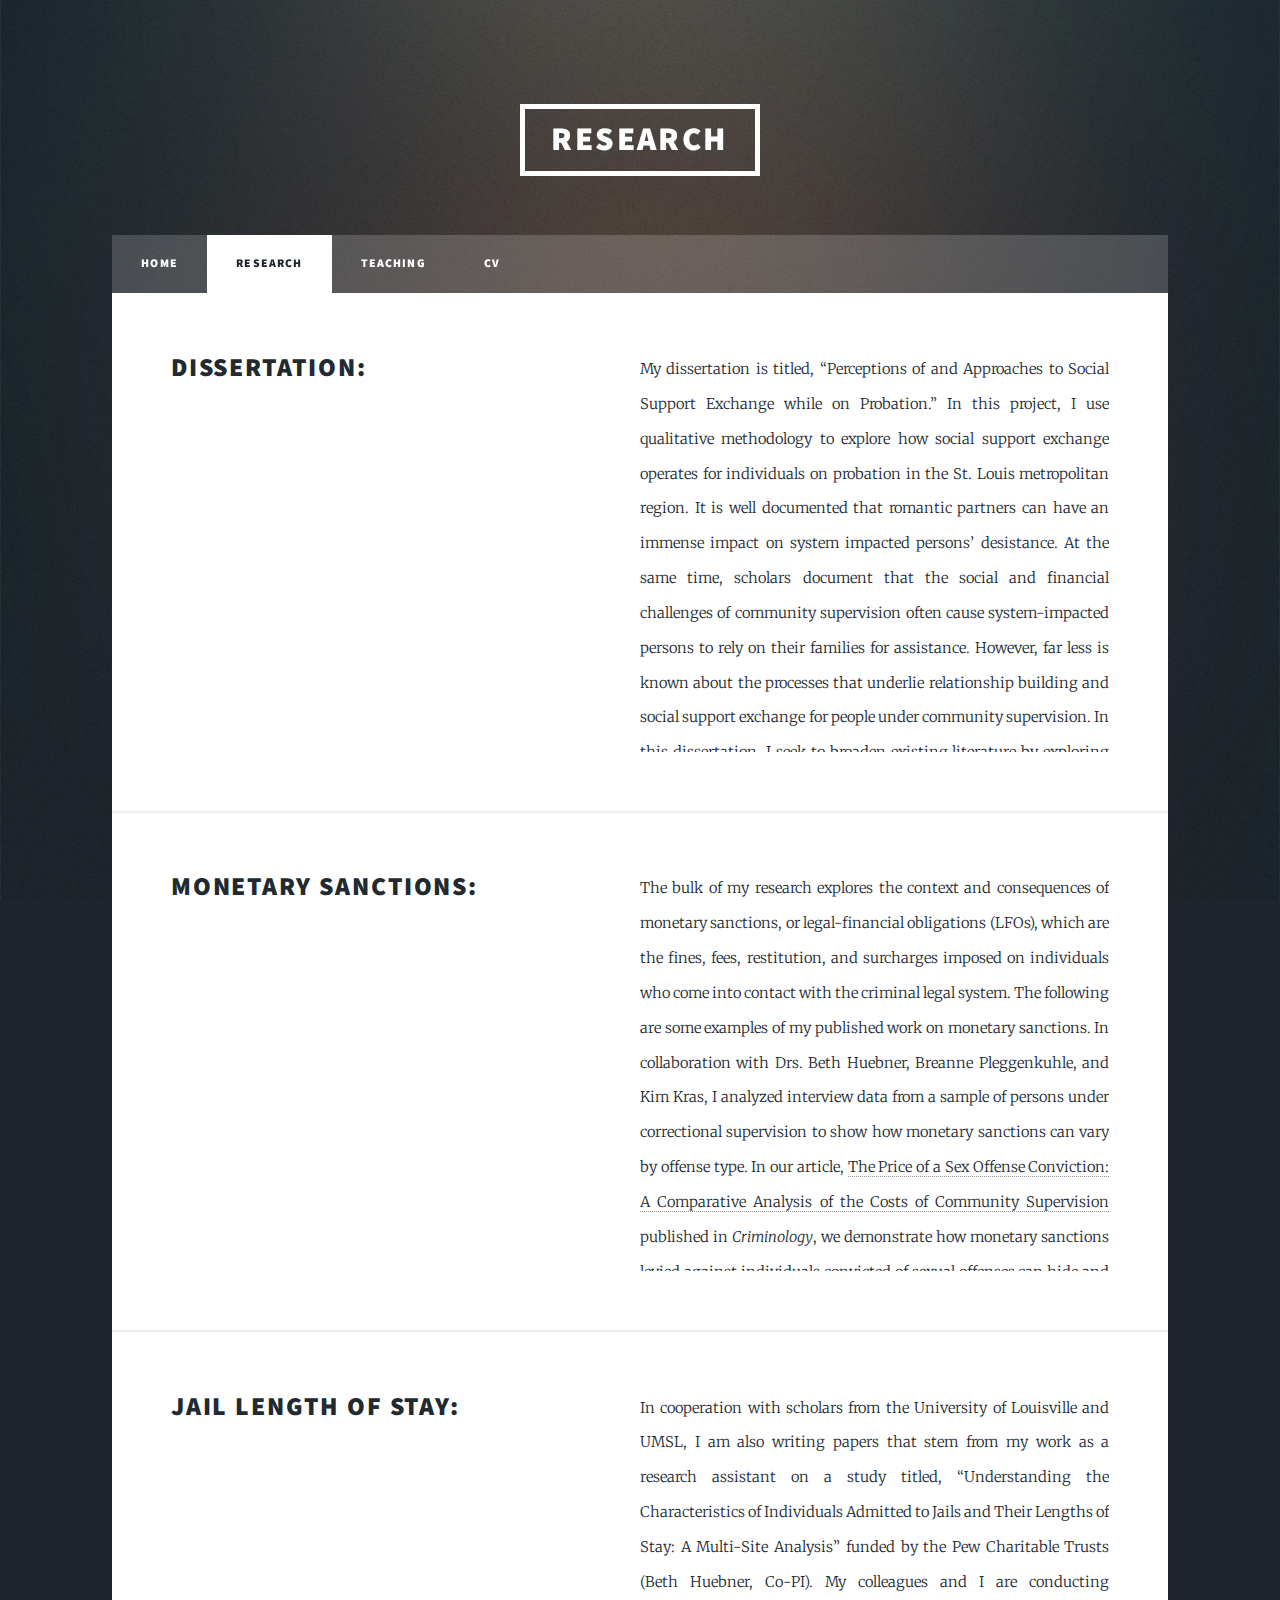
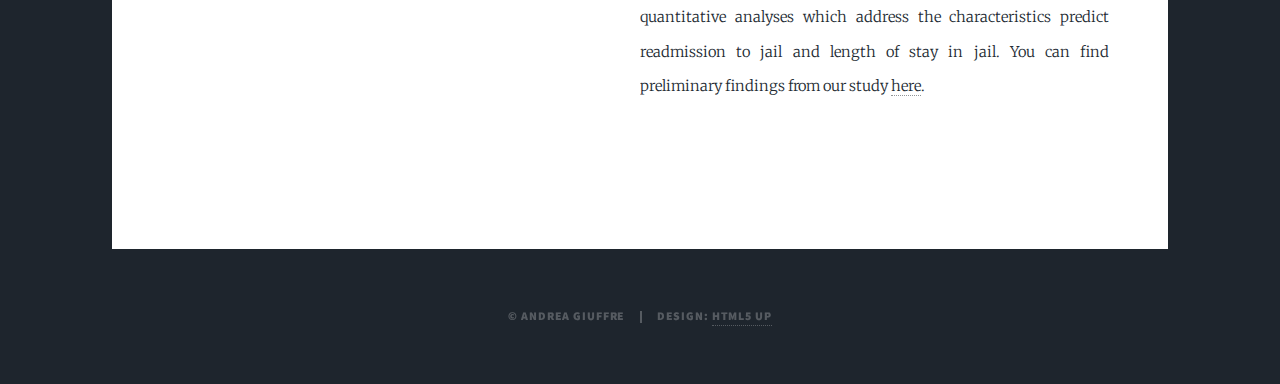
<file: generic.html>
<!DOCTYPE HTML>
<!--
	Massively by HTML5 UP
	html5up.net | @ajlkn
	Free for personal and commercial use under the CCA 3.0 license (html5up.net/license)
-->
<html>
	<head>
		<title>Andrea Giuffre</title>
		<meta charset="utf-8" />
		<meta name="viewport" content="width=device-width, initial-scale=1, user-scalable=no" />
		<link rel="stylesheet" href="assets/css/main.css" />
		<noscript><link rel="stylesheet" href="assets/css/noscript.css" /></noscript>
	</head>
	<body class="is-preload">

		<!-- Wrapper -->
			<div id="wrapper">

				<!-- Header -->
					<header id="header">
						<a href="generic.html" class="logo">Research</a>
					</header>

				<!-- Nav -->
					<nav id="nav">
						<ul class="links">
							<li><a href="index.html">Home</a></li>
							<li class="active"><a href="generic.html">Research</a></li>
							<li><a href="elements.html">Teaching</a></li>
							<li><a href="elements2.html">CV</a></li>
							<!-- <li><a href="elements.html">Elements Reference</a></li> -->
						</ul>
						<!-- <ul class="icons">
							<li><a href="#" class="icon brands fa-twitter"><span class="label">Twitter</span></a></li>
							<li><a href="#" class="icon brands fa-facebook-f"><span class="label">Facebook</span></a></li>
							<li><a href="#" class="icon brands fa-instagram"><span class="label">Instagram</span></a></li>
							<li><a href="#" class="icon brands fa-github"><span class="label">GitHub</span></a></li>
						</ul> -->
					</nav>

				<!-- Main -->
					<div id="main">

						<!-- Post -->
							<!-- <section class="post">
								<header class="major">
									<span class="date">2022</span>
									<h1>This is my <br />
									Research</h1>
									<p>Deez nuts on your chin.</p>
								</header>
								<div class="image main"><img src="images/pic01.jpg" alt="" /></div>
								<p>Donec eget ex magna. Interdum et malesuada fames ac ante ipsum primis in faucibus. Pellentesque venenatis dolor imperdiet dolor mattis sagittis. Praesent rutrum sem diam, vitae egestas enim auctor sit amet. Pellentesque leo mauris, consectetur id ipsum sit amet, fergiat. Pellentesque in mi eu massa lacinia malesuada et a elit. Donec urna ex, lacinia in purus ac, pretium pulvinar mauris. Nunc lorem mauris, fringilla in aliquam at, euismod in lectus. Pellentesque habitant morbi tristique senectus et netus et malesuada fames ac turpis egestas. Curabitur sapien risus, commodo eget turpis at, elementum convallis enim turpis, lorem ipsum dolor sit amet nullam.</p>
								<p>Lorem ipsum dolor sit amet, consectetur adipiscing elit. Duis dapibus rutrum facilisis. Class aptent taciti sociosqu ad litora torquent per conubia nostra, per inceptos himenaeos. Etiam tristique libero eu nibh porttitor fermentum. Nullam venenatis erat id vehicula viverra. Nunc ultrices eros ut ultricies condimentum. Mauris risus lacus, blandit sit amet venenatis non, bibendum vitae dolor. Nunc lorem mauris, fringilla in aliquam at, euismod in lectus. Pellentesque habitant morbi tristique senectus et netus et malesuada fames ac turpis egestas. In non lorem sit amet elit placerat maximus. Pellentesque aliquam maximus risus. Donec eget ex magna. Interdum et malesuada fames ac ante ipsum primis in faucibus. Pellentesque venenatis dolor imperdiet dolor mattis sagittis. Praesent rutrum sem diam, vitae egestas enim auctor sit amet. Pellentesque leo mauris, consectetur id ipsum.</p>
							</section> -->
							<article>
								<div style="width: 100%;">
									<header id = "left">
										<h2>Dissertation:</h2>
									</header>
									<p id = "right">My dissertation is titled, “Perceptions of and Approaches to Social Support Exchange
										while on Probation.” In this project, I use qualitative methodology to explore how social support
										exchange operates for individuals on probation in the St. Louis metropolitan region. It is well
										documented that romantic partners can have an immense impact on system impacted persons’
										desistance. At the same time, scholars document that the social and financial challenges of
										community supervision often cause system-impacted persons to rely on their families for
										assistance. However, far less is known about the processes that underlie relationship building and
										social support exchange for people under community supervision. In this dissertation, I seek to
										broaden existing literature by exploring how people under community supervision access support
										from and exchange support with many different people in their lives. Unique to this work, I
										examine how friends and acquaintances and how the financial challenges of community
										supervision play a role in social support exchange. <br>
										<br>
										While existing research in this area primarily uncovers the potential positive or negative
										influences that relationships may exert on criminal behavior, my research uncovers the nuance
										associated with probation compliance and how people on probation manage many different
										competing interests in an attempt to comply. Broadly, my findings demonstrate how the terms of
										probation, aimed at preventing individuals from engaging in future criminal behavior, may
										simultaneously disrupt long-standing, supportive relationships; prevent individuals from seeking
										out potentially prosocial relationships; and further tether individuals to the criminal legal system.
										Participants in this study reported the conditions of their probation were contradictory in that
										probation encouraged them to seek out prosocial opportunities, while preventing them from
										building or maintaining relationships. In certain cases, probation attempted to prevent contact
										between spouses and partners who had criminal convictions. Conditions of compliance (e.g.,
										treatment) also prevented individuals from building relationships with potentially supportive
										friends and acquaintances. A central concern participants reported were probation violations due
										to associating with others on probation. At times, participants discussed that they risked these
										probation violations of “association” to gain access to instrumental resources or maintained
										emotionally destructive relationships with family members to satisfy housing requirements
										associated with probation.</p>
								</div>
							</article>
							<article>
								<div style="width: 100%;">
									<header id="left">
										<h2>Monetary Sanctions:</h2>
									</header>
									<p id ="right">The bulk of my research explores the context and consequences of monetary sanctions, or
										legal-financial obligations (LFOs), which are the fines, fees, restitution, and surcharges imposed
										on individuals who come into contact with the criminal legal system. The following are some
										examples of my published work on monetary sanctions. In collaboration with Drs. Beth Huebner,
										Breanne Pleggenkuhle, and Kim Kras, I analyzed interview data from a sample of persons under
										correctional supervision to show how monetary sanctions can vary by offense type. In our article,
										<a href="https://onlinelibrary.wiley.com/doi/epdf/10.1111/1745-9125.12294">The Price of a Sex Offense Conviction: A Comparative Analysis of the Costs of Community Supervision</a>
										 published in <em>Criminology</em>, we demonstrate how monetary sanctions levied against
										individuals convicted of sexual offenses can hide and extend carceral control for marginalized
										groups. In a lead-author paper, <a href="https://online.ucpress.edu/fsr/article-abstract/34/2-3/147/120293/Monetary-Sanctions-Assessed-for-Sexual-Offense?redirectedFrom=fulltext">Sanctions Assessed for Sexual Offense Convictions: Avenues for Policy Reform</a>
										 published in <em>Federal Sentencing Reporter</em>, Dr. Beth Huebner and I
										extend this work by documenting the unique costs associated with sexual offense convictions in
										Missouri and making policy recommendations to ameliorate potential harms of these costs.
										Relatedly, Dr. Beth Huebner and I documented the legal structure of municipal courts in the St.
										Louis region post-Ferguson and published our article, <a href= "https://www.rsfjournal.org/content/8/1/108">Reinforcing the Web of Municipal Courts: Evidence and Implications Post-Ferguson</a>
										 in <em>RSF: The Russell Sage Foundation Journal of the Social Sciences</em>. We contend that the fragmented, parochial nature of municipal
										courts in the area combined with lack of state oversight allows racialized financial predation to
										continue in the wake of Ferguson. My other ongoing work regarding monetary sanctions centers
										around how monetary sanctions impact relationships and influence perceptions of self and
										identity. My colleagues and I are also developing papers that address juvenile fines and fees,
										how women perceive monetary sanctions, and how court actors utilize parenthood and gender to
										assess monetary sanctions, and if and how state legislation effects the imposition of monetary
										sanctions.</p>
								</div>
							</article>
							<article>
								<div style="width: 100%;">
									<header id="left">
										<h2>Jail Length of Stay:</h2>
									</header>
									<p id ="right">In cooperation with scholars from the University of Louisville and UMSL, I am also
										writing papers that stem from my work as a research assistant on a study titled, “Understanding
										the Characteristics of Individuals Admitted to Jails and Their Lengths of Stay: A Multi-Site
										Analysis” funded by the Pew Charitable Trusts (Beth Huebner, Co-PI). My colleagues and I are
										conducting quantitative analyses which address the characteristics predict readmission to jail and
										length of stay in jail. You can find preliminary findings from our study <a href="https://datacollaborativeforjustice.org/work/jail/understanding-trends-in-jail-population-in-st-louis-county-missouri-2010-2019/">here</a>.</p>
								</div>
							</article>
							<!-- <article>
								<div style="width: 100%;">
									<header id="left">
										<h2>Selected Publications</h2>
									</header>
									<ul id ="right">
										<li> <a href="https://onlinelibrary.wiley.com/doi/epdf/10.1111/1745-9125.12294">The Price of a Sex Offense Conviction: A Comparative Analysis of the Costs of Community Supervision</a></li>
										<li><a href= "https://www.rsfjournal.org/content/8/1/108">Reinforcing the Web of Municipal Courts: Evidence and Implications Post-Ferguson</a></li>
										<li><a href= "https://www.rsfjournal.org/content/8/2/98">Monetary Sanctions and Symbiotic Harms</a></li>
										<li><a href= "https://www.rsfjournal.org/content/8/1/148">Robbing Peter to Pay Paul: Public Assistance, Monetary Sanctions, and Financial Double Dealing in America</a></li>
										<li><a href="https://online.ucpress.edu/fsr/article-abstract/34/2-3/147/120293/Monetary-Sanctions-Assessed-for-Sexual-Offense?redirectedFrom=fulltext">Monetary Sanctions Assessed for Sexual Offense Convictions: Avenues for Policy Reform</a></li>
										<li><a href="https://datacollaborativeforjustice.org/work/jail/understanding-trends-in-jail-population-in-st-louis-county-missouri-2010-2019/#:~:text=The%20average%20length%20of%20stay,significant%20portion%20of%20jail%20populations">Understanding Trends in Jail Population in St. Louis County, Missouri: 2010 – 2019
										</a></li>
									</ul>
								</div>
							</article> -->

					</div>

				<!-- Footer -->
					<!-- <footer id="footer">
						<section>
							<form method="post" action="#">
								<div class="fields">
									<div class="field">
										<label for="name">Name</label>
										<input type="text" name="name" id="name" />
									</div>
									<div class="field">
										<label for="email">Email</label>
										<input type="text" name="email" id="email" />
									</div>
									<div class="field">
										<label for="message">Message</label>
										<textarea name="message" id="message" rows="3"></textarea>
									</div>
								</div>
								<ul class="actions">
									<li><input type="submit" value="Send Message" /></li>
								</ul>
							</form>
						</section>
						<section class="split contact">
							<section class="alt">
								<h3>Address</h3>
								<p>1234 Somewhere Road #87257<br />
								Nashville, TN 00000-0000</p>
							</section>
							<section>
								<h3>Phone</h3>
								<p><a href="#">(000) 000-0000</a></p>
							</section>
							<section>
								<h3>Email</h3>
								<p><a href="#">info@untitled.tld</a></p>
							</section>
							<section>
								<h3>Social</h3>
								<ul class="icons alt">
									<li><a href="#" class="icon brands alt fa-twitter"><span class="label">Twitter</span></a></li>
									<li><a href="#" class="icon brands alt fa-facebook-f"><span class="label">Facebook</span></a></li>
									<li><a href="#" class="icon brands alt fa-instagram"><span class="label">Instagram</span></a></li>
									<li><a href="#" class="icon brands alt fa-github"><span class="label">GitHub</span></a></li>
								</ul>
							</section>
						</section>
					</footer> -->

				<!-- Copyright -->
					<div id="copyright">
						<ul><li>&copy; Andrea Giuffre</li><li>Design: <a href="https://html5up.net">HTML5 UP</a></li></ul>
					</div>

			</div>

		<!-- Scripts -->
			<script src="assets/js/jquery.min.js"></script>
			<script src="assets/js/jquery.scrollex.min.js"></script>
			<script src="assets/js/jquery.scrolly.min.js"></script>
			<script src="assets/js/browser.min.js"></script>
			<script src="assets/js/breakpoints.min.js"></script>
			<script src="assets/js/util.js"></script>
			<script src="assets/js/main.js"></script>

	</body>
</html>
</file>
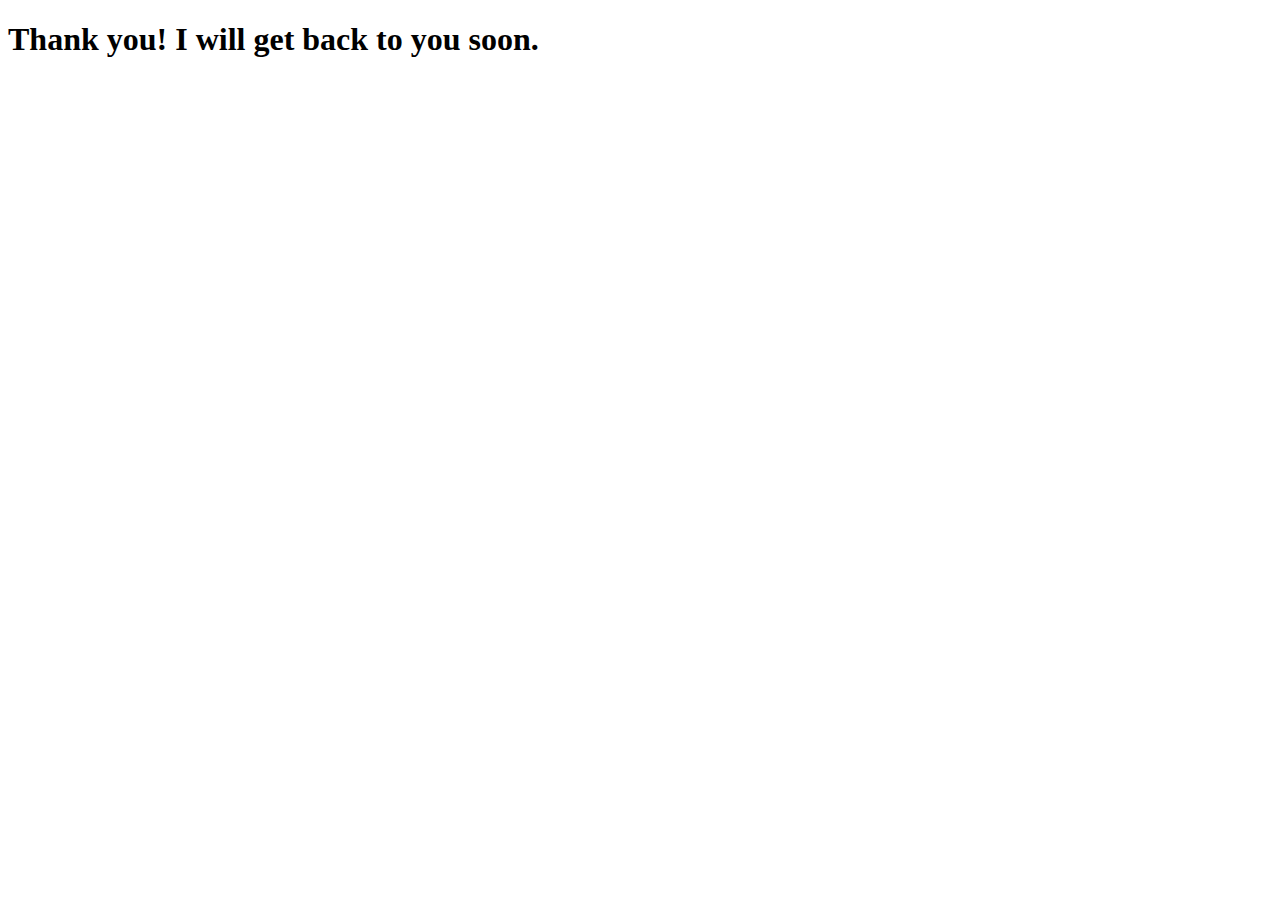
<file: thankyou.html>
<!DOCTYPE html>
<html lang="en">
<head>
    <meta charset="UTF-8">
    <meta http-equiv="X-UA-Compatible" content="IE=edge">
    <meta name="viewport" content="width=device-width, initial-scale=1.0">
    <title></title>
</head>
<body>
    <h1> Thank you! I will get back to you soon.</h1>
</body>
</html>
</file>
<file: assets/css/main.css>
@import url(fontawesome-all.min.css);
@import url("https://fonts.googleapis.com/css?family=Merriweather:300,700,300italic,700italic|Source+Sans+Pro:900");

/*
	Massively by HTML5 UP
	html5up.net | @ajlkn
	Free for personal and commercial use under the CCA 3.0 license (html5up.net/license)
*/

html, body, div, span, applet, object,
iframe, h1, h2, h3, h4, h5, h6, p, blockquote,
pre, a, abbr, acronym, address, big, cite,
code, del, dfn, em, img, ins, kbd, q, s, samp,
small, strike, strong, sub, sup, tt, var, b,
u, i, center, dl, dt, dd, ol, ul, li, fieldset,
form, label, legend, table, caption, tbody,
tfoot, thead, tr, th, td, article, aside,
canvas, details, embed, figure, figcaption,
footer, header, hgroup, menu, nav, output, ruby,
section, summary, time, mark, audio, video {
	margin: 0;
	padding: 0;
	border: 0;
	font-size: 100%;
	font: inherit;
	vertical-align: baseline;}

article, aside, details, figcaption, figure,
footer, header, hgroup, menu, nav, section {
	display: block;}

body {
	line-height: 1;
}

ol, ul {
	list-style: none;
}

blockquote, q {
	quotes: none;
}

	blockquote:before, blockquote:after, q:before, q:after {
		content: '';
		content: none;
	}

table {
	border-collapse: collapse;
	border-spacing: 0;
}


body {
	-webkit-text-size-adjust: none;
}

mark {
	background-color: transparent;
	color: inherit;
}

input::-moz-focus-inner {
	border: 0;
	padding: 0;
}

input, select, textarea {
	-moz-appearance: none;
	-webkit-appearance: none;
	-ms-appearance: none;
	appearance: none;
}

div.fitted {
	text-align: center;
}

#left {
	width: 50%;
	height: 100px;
	float: left;
}

#right {
	margin-left: 50%;
	height: 400px;
	overflow-y: auto;
}



/* p.aligning {
	text-align: right;
} */


.PDfDiv{
    height: 100vh;
}

/* Basic */

	@-ms-viewport {
		width: device-width;
	}

	body {
		-ms-overflow-style: scrollbar;
	}

	@media screen and (max-width: 480px) {

		html, body {
			min-width: 320px;
		}

	}

	html {
		box-sizing: border-box;
	}

	*, *:before, *:after {
		box-sizing: inherit;
	}

	body {
		background-color: #1e252d;
	}

		body.is-preload *, body.is-preload *:before, body.is-preload *:after {
			-moz-animation: none !important;
			-webkit-animation: none !important;
			-ms-animation: none !important;
			animation: none !important;
			-moz-transition: none !important;
			-webkit-transition: none !important;
			-ms-transition: none !important;
			transition: none !important;
		}

/* Type */

	html {
		font-size: 16pt;
	}

		@media screen and (max-width: 1680px) {

			html {
				font-size: 12pt;
			}

		}

		@media screen and (max-width: 1280px) {

			html {
				font-size: 11pt;
			}

		}

		@media screen and (max-width: 360px) {

			html {
				font-size: 10pt;
			}

		}

	body {
		color: #212931;
	}

	body, input, select, textarea {
		font-family: "Merriweather", Georgia, serif;
		font-weight: 300;
		font-size: 1rem;
		line-height: 2.375;
	}

	a {
		-moz-transition: color 0.2s ease-in-out, background-color 0.2s ease-in-out, border-color 0.2s ease-in-out, box-shadow 0.2s ease-in-out;
		-webkit-transition: color 0.2s ease-in-out, background-color 0.2s ease-in-out, border-color 0.2s ease-in-out, box-shadow 0.2s ease-in-out;
		-ms-transition: color 0.2s ease-in-out, background-color 0.2s ease-in-out, border-color 0.2s ease-in-out, box-shadow 0.2s ease-in-out;
		transition: color 0.2s ease-in-out, background-color 0.2s ease-in-out, border-color 0.2s ease-in-out, box-shadow 0.2s ease-in-out;
		border-bottom: dotted 1px;
		text-decoration: none;
	}

		a:hover {
			border-bottom-color: transparent;
		}

	strong, b {
		font-weight: 600;
	}

	em, i {
		font-style: italic;
	}

	p {
		text-align: justify;
		margin: 0 0 2rem 0;
	}

	h1, h2, h3, h4, h5, h6 {
		font-family: "Source Sans Pro", Helvetica, sans-serif;
		font-weight: 900;
		line-height: 1.5;
		letter-spacing: 0.075em;
		text-transform: uppercase;
		margin: 0 0 1rem 0;
	}

		h1 a, h2 a, h3 a, h4 a, h5 a, h6 a {
			border-bottom: 0;
			color: inherit;
			text-decoration: none;
		}

	h1 {
		font-size: 4rem;
		line-height: 1.1;
		margin: 0 0 2rem 0;
	}

	h2 {
		font-size: 1.75rem;
		line-height: 1.3;
		margin: 0 0 1.5rem 0;
	}

	h3 {
		font-size: 1.25rem;
		margin: 0 0 1.5rem 0;
	}

	h4 {
		font-size: 1rem;
	}

	h5 {
		font-size: 0.9rem;
	}

	h6 {
		font-size: 0.8rem;
	}

	sub {
		font-size: 0.8rem;
		position: relative;
		top: 0.5rem;
	}

	sup {
		font-size: 0.8rem;
		position: relative;
		top: -0.5rem;
	}

	blockquote {
		border-left: solid 4px;
		font-style: italic;
		margin: 0 0 2rem 0;
		padding: 0.5rem 0 0.5rem 2rem;
	}

	code {
		border: solid 2px;
		font-family: "Courier New", monospace;
		font-size: 0.9rem;
		margin: 0 0.25rem;
		padding: 0.25rem 0.65rem;
	}

	pre {
		-webkit-overflow-scrolling: touch;
		font-family: "Courier New", monospace;
		font-size: 0.9rem;
		margin: 0 0 2rem 0;
	}

		pre code {
			display: block;
			line-height: 1.75;
			padding: 1rem 1.5rem;
			overflow-x: auto;
		}

	hr {
		border: 0;
		border-bottom: solid 2px;
		margin: 3rem 0;
	}

		hr.major {
			margin: 5rem 0;
		}

	.align-left {
		text-align: left;
	}

	.align-center {
		text-align: center;
	}

	.align-right {
		text-align: right;
	}

	input, select, textarea {
		color: #212931;
	}

	a {
		color: #212931;
		border-bottom-color: rgba(33, 41, 49, 0.5);
	}

		a:hover {
			border-bottom-color: transparent;
			color: #18bfef !important;
		}

	strong, b {
		color: #212931;
	}

	h1, h2, h3, h4, h5, h6 {
		color: #212931;
	}

	blockquote {
		border-left-color: #eeeeee;
	}

	code {
		background: rgba(220, 220, 220, 0.25);
		border-color: #eeeeee;
	}

	hr {
		border-bottom-color: #eeeeee;
	}

/* Row */

	.row {
		display: flex;
		flex-wrap: wrap;
		box-sizing: border-box;
		align-items: stretch;
	}

		.row > * {
			box-sizing: border-box;
		}

		.row.gtr-uniform > * > :last-child {
			margin-bottom: 0;
		}

		.row.aln-left {
			justify-content: flex-start;
		}

		.row.aln-center {
			justify-content: center;
		}

		.row.aln-right {
			justify-content: flex-end;
		}

		.row.aln-top {
			align-items: flex-start;
		}

		.row.aln-middle {
			align-items: center;
		}

		.row.aln-bottom {
			align-items: flex-end;
		}

		.row > .imp {
			order: -1;
		}

		.row > .col-1 {
			width: 8.33333%;
		}

		.row > .off-1 {
			margin-left: 8.33333%;
		}

		.row > .col-2 {
			width: 16.66667%;
		}

		.row > .off-2 {
			margin-left: 16.66667%;
		}

		.row > .col-3 {
			width: 25%;
		}

		.row > .off-3 {
			margin-left: 25%;
		}

		.row > .col-4 {
			width: 33.33333%;
		}

		.row > .off-4 {
			margin-left: 33.33333%;
		}

		.row > .col-5 {
			width: 41.66667%;
		}

		.row > .off-5 {
			margin-left: 41.66667%;
		}

		.row > .col-6 {
			width: 50%;
		}

		.row > .off-6 {
			margin-left: 50%;
		}

		.row > .col-7 {
			width: 58.33333%;
		}

		.row > .off-7 {
			margin-left: 58.33333%;
		}

		.row > .col-8 {
			width: 66.66667%;
		}

		.row > .off-8 {
			margin-left: 66.66667%;
		}

		.row > .col-9 {
			width: 75%;
		}

		.row > .off-9 {
			margin-left: 75%;
		}

		.row > .col-10 {
			width: 83.33333%;
		}

		.row > .off-10 {
			margin-left: 83.33333%;
		}

		.row > .col-11 {
			width: 91.66667%;
		}

		.row > .off-11 {
			margin-left: 91.66667%;
		}

		.row > .col-12 {
			width: 100%;
		}

		.row > .off-12 {
			margin-left: 100%;
		}

		.row.gtr-0 {
			margin-top: 0;
			margin-left: 0rem;
		}

			.row.gtr-0 > * {
				padding: 0 0 0 0rem;
			}

			.row.gtr-0.gtr-uniform {
				margin-top: 0rem;
			}

				.row.gtr-0.gtr-uniform > * {
					padding-top: 0rem;
				}

		.row.gtr-25 {
			margin-top: 0;
			margin-left: -0.375rem;
		}

			.row.gtr-25 > * {
				padding: 0 0 0 0.375rem;
			}

			.row.gtr-25.gtr-uniform {
				margin-top: -0.375rem;
			}

				.row.gtr-25.gtr-uniform > * {
					padding-top: 0.375rem;
				}

		.row.gtr-50 {
			margin-top: 0;
			margin-left: -0.75rem;
		}

			.row.gtr-50 > * {
				padding: 0 0 0 0.75rem;
			}

			.row.gtr-50.gtr-uniform {
				margin-top: -0.75rem;
			}

				.row.gtr-50.gtr-uniform > * {
					padding-top: 0.75rem;
				}

		.row {
			margin-top: 0;
			margin-left: -1.5rem;
		}

			.row > * {
				padding: 0 0 0 1.5rem;
			}

			.row.gtr-uniform {
				margin-top: -1.5rem;
			}

				.row.gtr-uniform > * {
					padding-top: 1.5rem;
				}

		.row.gtr-150 {
			margin-top: 0;
			margin-left: -2.25rem;
		}

			.row.gtr-150 > * {
				padding: 0 0 0 2.25rem;
			}

			.row.gtr-150.gtr-uniform {
				margin-top: -2.25rem;
			}

				.row.gtr-150.gtr-uniform > * {
					padding-top: 2.25rem;
				}

		.row.gtr-200 {
			margin-top: 0;
			margin-left: -3rem;
		}

			.row.gtr-200 > * {
				padding: 0 0 0 3rem;
			}

			.row.gtr-200.gtr-uniform {
				margin-top: -3rem;
			}

				.row.gtr-200.gtr-uniform > * {
					padding-top: 3rem;
				}

		@media screen and (max-width: 1680px) {

			.row {
				display: flex;
				flex-wrap: wrap;
				box-sizing: border-box;
				align-items: stretch;
			}

				.row > * {
					box-sizing: border-box;
				}

				.row.gtr-uniform > * > :last-child {
					margin-bottom: 0;
				}

				.row.aln-left {
					justify-content: flex-start;
				}

				.row.aln-center {
					justify-content: center;
				}

				.row.aln-right {
					justify-content: flex-end;
				}

				.row.aln-top {
					align-items: flex-start;
				}

				.row.aln-middle {
					align-items: center;
				}

				.row.aln-bottom {
					align-items: flex-end;
				}

				.row > .imp-xlarge {
					order: -1;
				}

				.row > .col-1-xlarge {
					width: 8.33333%;
				}

				.row > .off-1-xlarge {
					margin-left: 8.33333%;
				}

				.row > .col-2-xlarge {
					width: 16.66667%;
				}

				.row > .off-2-xlarge {
					margin-left: 16.66667%;
				}

				.row > .col-3-xlarge {
					width: 25%;
				}

				.row > .off-3-xlarge {
					margin-left: 25%;
				}

				.row > .col-4-xlarge {
					width: 33.33333%;
				}

				.row > .off-4-xlarge {
					margin-left: 33.33333%;
				}

				.row > .col-5-xlarge {
					width: 41.66667%;
				}

				.row > .off-5-xlarge {
					margin-left: 41.66667%;
				}

				.row > .col-6-xlarge {
					width: 50%;
				}

				.row > .off-6-xlarge {
					margin-left: 50%;
				}

				.row > .col-7-xlarge {
					width: 58.33333%;
				}

				.row > .off-7-xlarge {
					margin-left: 58.33333%;
				}

				.row > .col-8-xlarge {
					width: 66.66667%;
				}

				.row > .off-8-xlarge {
					margin-left: 66.66667%;
				}

				.row > .col-9-xlarge {
					width: 75%;
				}

				.row > .off-9-xlarge {
					margin-left: 75%;
				}

				.row > .col-10-xlarge {
					width: 83.33333%;
				}

				.row > .off-10-xlarge {
					margin-left: 83.33333%;
				}

				.row > .col-11-xlarge {
					width: 91.66667%;
				}

				.row > .off-11-xlarge {
					margin-left: 91.66667%;
				}

				.row > .col-12-xlarge {
					width: 100%;
				}

				.row > .off-12-xlarge {
					margin-left: 100%;
				}

				.row.gtr-0 {
					margin-top: 0;
					margin-left: 0rem;
				}

					.row.gtr-0 > * {
						padding: 0 0 0 0rem;
					}

					.row.gtr-0.gtr-uniform {
						margin-top: 0rem;
					}

						.row.gtr-0.gtr-uniform > * {
							padding-top: 0rem;
						}

				.row.gtr-25 {
					margin-top: 0;
					margin-left: -0.375rem;
				}

					.row.gtr-25 > * {
						padding: 0 0 0 0.375rem;
					}

					.row.gtr-25.gtr-uniform {
						margin-top: -0.375rem;
					}

						.row.gtr-25.gtr-uniform > * {
							padding-top: 0.375rem;
						}

				.row.gtr-50 {
					margin-top: 0;
					margin-left: -0.75rem;
				}

					.row.gtr-50 > * {
						padding: 0 0 0 0.75rem;
					}

					.row.gtr-50.gtr-uniform {
						margin-top: -0.75rem;
					}

						.row.gtr-50.gtr-uniform > * {
							padding-top: 0.75rem;
						}

				.row {
					margin-top: 0;
					margin-left: -1.5rem;
				}

					.row > * {
						padding: 0 0 0 1.5rem;
					}

					.row.gtr-uniform {
						margin-top: -1.5rem;
					}

						.row.gtr-uniform > * {
							padding-top: 1.5rem;
						}

				.row.gtr-150 {
					margin-top: 0;
					margin-left: -2.25rem;
				}

					.row.gtr-150 > * {
						padding: 0 0 0 2.25rem;
					}

					.row.gtr-150.gtr-uniform {
						margin-top: -2.25rem;
					}

						.row.gtr-150.gtr-uniform > * {
							padding-top: 2.25rem;
						}

				.row.gtr-200 {
					margin-top: 0;
					margin-left: -3rem;
				}

					.row.gtr-200 > * {
						padding: 0 0 0 3rem;
					}

					.row.gtr-200.gtr-uniform {
						margin-top: -3rem;
					}

						.row.gtr-200.gtr-uniform > * {
							padding-top: 3rem;
						}

		}

		@media screen and (max-width: 1280px) {

			.row {
				display: flex;
				flex-wrap: wrap;
				box-sizing: border-box;
				align-items: stretch;
			}

				.row > * {
					box-sizing: border-box;
				}

				.row.gtr-uniform > * > :last-child {
					margin-bottom: 0;
				}

				.row.aln-left {
					justify-content: flex-start;
				}

				.row.aln-center {
					justify-content: center;
				}

				.row.aln-right {
					justify-content: flex-end;
				}

				.row.aln-top {
					align-items: flex-start;
				}

				.row.aln-middle {
					align-items: center;
				}

				.row.aln-bottom {
					align-items: flex-end;
				}

				.row > .imp-large {
					order: -1;
				}

				.row > .col-1-large {
					width: 8.33333%;
				}

				.row > .off-1-large {
					margin-left: 8.33333%;
				}

				.row > .col-2-large {
					width: 16.66667%;
				}

				.row > .off-2-large {
					margin-left: 16.66667%;
				}

				.row > .col-3-large {
					width: 25%;
				}

				.row > .off-3-large {
					margin-left: 25%;
				}

				.row > .col-4-large {
					width: 33.33333%;
				}

				.row > .off-4-large {
					margin-left: 33.33333%;
				}

				.row > .col-5-large {
					width: 41.66667%;
				}

				.row > .off-5-large {
					margin-left: 41.66667%;
				}

				.row > .col-6-large {
					width: 50%;
				}

				.row > .off-6-large {
					margin-left: 50%;
				}

				.row > .col-7-large {
					width: 58.33333%;
				}

				.row > .off-7-large {
					margin-left: 58.33333%;
				}

				.row > .col-8-large {
					width: 66.66667%;
				}

				.row > .off-8-large {
					margin-left: 66.66667%;
				}

				.row > .col-9-large {
					width: 75%;
				}

				.row > .off-9-large {
					margin-left: 75%;
				}

				.row > .col-10-large {
					width: 83.33333%;
				}

				.row > .off-10-large {
					margin-left: 83.33333%;
				}

				.row > .col-11-large {
					width: 91.66667%;
				}

				.row > .off-11-large {
					margin-left: 91.66667%;
				}

				.row > .col-12-large {
					width: 100%;
				}

				.row > .off-12-large {
					margin-left: 100%;
				}

				.row.gtr-0 {
					margin-top: 0;
					margin-left: 0rem;
				}

					.row.gtr-0 > * {
						padding: 0 0 0 0rem;
					}

					.row.gtr-0.gtr-uniform {
						margin-top: 0rem;
					}

						.row.gtr-0.gtr-uniform > * {
							padding-top: 0rem;
						}

				.row.gtr-25 {
					margin-top: 0;
					margin-left: -0.375rem;
				}

					.row.gtr-25 > * {
						padding: 0 0 0 0.375rem;
					}

					.row.gtr-25.gtr-uniform {
						margin-top: -0.375rem;
					}

						.row.gtr-25.gtr-uniform > * {
							padding-top: 0.375rem;
						}

				.row.gtr-50 {
					margin-top: 0;
					margin-left: -0.75rem;
				}

					.row.gtr-50 > * {
						padding: 0 0 0 0.75rem;
					}

					.row.gtr-50.gtr-uniform {
						margin-top: -0.75rem;
					}

						.row.gtr-50.gtr-uniform > * {
							padding-top: 0.75rem;
						}

				.row {
					margin-top: 0;
					margin-left: -1.5rem;
				}

					.row > * {
						padding: 0 0 0 1.5rem;
					}

					.row.gtr-uniform {
						margin-top: -1.5rem;
					}

						.row.gtr-uniform > * {
							padding-top: 1.5rem;
						}

				.row.gtr-150 {
					margin-top: 0;
					margin-left: -2.25rem;
				}

					.row.gtr-150 > * {
						padding: 0 0 0 2.25rem;
					}

					.row.gtr-150.gtr-uniform {
						margin-top: -2.25rem;
					}

						.row.gtr-150.gtr-uniform > * {
							padding-top: 2.25rem;
						}

				.row.gtr-200 {
					margin-top: 0;
					margin-left: -3rem;
				}

					.row.gtr-200 > * {
						padding: 0 0 0 3rem;
					}

					.row.gtr-200.gtr-uniform {
						margin-top: -3rem;
					}

						.row.gtr-200.gtr-uniform > * {
							padding-top: 3rem;
						}

		}

		@media screen and (max-width: 980px) {

			.row {
				display: flex;
				flex-wrap: wrap;
				box-sizing: border-box;
				align-items: stretch;
			}

				.row > * {
					box-sizing: border-box;
				}

				.row.gtr-uniform > * > :last-child {
					margin-bottom: 0;
				}

				.row.aln-left {
					justify-content: flex-start;
				}

				.row.aln-center {
					justify-content: center;
				}

				.row.aln-right {
					justify-content: flex-end;
				}

				.row.aln-top {
					align-items: flex-start;
				}

				.row.aln-middle {
					align-items: center;
				}

				.row.aln-bottom {
					align-items: flex-end;
				}

				.row > .imp-medium {
					order: -1;
				}

				.row > .col-1-medium {
					width: 8.33333%;
				}

				.row > .off-1-medium {
					margin-left: 8.33333%;
				}

				.row > .col-2-medium {
					width: 16.66667%;
				}

				.row > .off-2-medium {
					margin-left: 16.66667%;
				}

				.row > .col-3-medium {
					width: 25%;
				}

				.row > .off-3-medium {
					margin-left: 25%;
				}

				.row > .col-4-medium {
					width: 33.33333%;
				}

				.row > .off-4-medium {
					margin-left: 33.33333%;
				}

				.row > .col-5-medium {
					width: 41.66667%;
				}

				.row > .off-5-medium {
					margin-left: 41.66667%;
				}

				.row > .col-6-medium {
					width: 50%;
				}

				.row > .off-6-medium {
					margin-left: 50%;
				}

				.row > .col-7-medium {
					width: 58.33333%;
				}

				.row > .off-7-medium {
					margin-left: 58.33333%;
				}

				.row > .col-8-medium {
					width: 66.66667%;
				}

				.row > .off-8-medium {
					margin-left: 66.66667%;
				}

				.row > .col-9-medium {
					width: 75%;
				}

				.row > .off-9-medium {
					margin-left: 75%;
				}

				.row > .col-10-medium {
					width: 83.33333%;
				}

				.row > .off-10-medium {
					margin-left: 83.33333%;
				}

				.row > .col-11-medium {
					width: 91.66667%;
				}

				.row > .off-11-medium {
					margin-left: 91.66667%;
				}

				.row > .col-12-medium {
					width: 100%;
				}

				.row > .off-12-medium {
					margin-left: 100%;
				}

				.row.gtr-0 {
					margin-top: 0;
					margin-left: 0rem;
				}

					.row.gtr-0 > * {
						padding: 0 0 0 0rem;
					}

					.row.gtr-0.gtr-uniform {
						margin-top: 0rem;
					}

						.row.gtr-0.gtr-uniform > * {
							padding-top: 0rem;
						}

				.row.gtr-25 {
					margin-top: 0;
					margin-left: -0.375rem;
				}

					.row.gtr-25 > * {
						padding: 0 0 0 0.375rem;
					}

					.row.gtr-25.gtr-uniform {
						margin-top: -0.375rem;
					}

						.row.gtr-25.gtr-uniform > * {
							padding-top: 0.375rem;
						}

				.row.gtr-50 {
					margin-top: 0;
					margin-left: -0.75rem;
				}

					.row.gtr-50 > * {
						padding: 0 0 0 0.75rem;
					}

					.row.gtr-50.gtr-uniform {
						margin-top: -0.75rem;
					}

						.row.gtr-50.gtr-uniform > * {
							padding-top: 0.75rem;
						}

				.row {
					margin-top: 0;
					margin-left: -1.5rem;
				}

					.row > * {
						padding: 0 0 0 1.5rem;
					}

					.row.gtr-uniform {
						margin-top: -1.5rem;
					}

						.row.gtr-uniform > * {
							padding-top: 1.5rem;
						}

				.row.gtr-150 {
					margin-top: 0;
					margin-left: -2.25rem;
				}

					.row.gtr-150 > * {
						padding: 0 0 0 2.25rem;
					}

					.row.gtr-150.gtr-uniform {
						margin-top: -2.25rem;
					}

						.row.gtr-150.gtr-uniform > * {
							padding-top: 2.25rem;
						}

				.row.gtr-200 {
					margin-top: 0;
					margin-left: -3rem;
				}

					.row.gtr-200 > * {
						padding: 0 0 0 3rem;
					}

					.row.gtr-200.gtr-uniform {
						margin-top: -3rem;
					}

						.row.gtr-200.gtr-uniform > * {
							padding-top: 3rem;
						}

		}

		@media screen and (max-width: 736px) {

			.row {
				display: flex;
				flex-wrap: wrap;
				box-sizing: border-box;
				align-items: stretch;
			}

				.row > * {
					box-sizing: border-box;
				}

				.row.gtr-uniform > * > :last-child {
					margin-bottom: 0;
				}

				.row.aln-left {
					justify-content: flex-start;
				}

				.row.aln-center {
					justify-content: center;
				}

				.row.aln-right {
					justify-content: flex-end;
				}

				.row.aln-top {
					align-items: flex-start;
				}

				.row.aln-middle {
					align-items: center;
				}

				.row.aln-bottom {
					align-items: flex-end;
				}

				.row > .imp-small {
					order: -1;
				}

				.row > .col-1-small {
					width: 8.33333%;
				}

				.row > .off-1-small {
					margin-left: 8.33333%;
				}

				.row > .col-2-small {
					width: 16.66667%;
				}

				.row > .off-2-small {
					margin-left: 16.66667%;
				}

				.row > .col-3-small {
					width: 25%;
				}

				.row > .off-3-small {
					margin-left: 25%;
				}

				.row > .col-4-small {
					width: 33.33333%;
				}

				.row > .off-4-small {
					margin-left: 33.33333%;
				}

				.row > .col-5-small {
					width: 41.66667%;
				}

				.row > .off-5-small {
					margin-left: 41.66667%;
				}

				.row > .col-6-small {
					width: 50%;
				}

				.row > .off-6-small {
					margin-left: 50%;
				}

				.row > .col-7-small {
					width: 58.33333%;
				}

				.row > .off-7-small {
					margin-left: 58.33333%;
				}

				.row > .col-8-small {
					width: 66.66667%;
				}

				.row > .off-8-small {
					margin-left: 66.66667%;
				}

				.row > .col-9-small {
					width: 75%;
				}

				.row > .off-9-small {
					margin-left: 75%;
				}

				.row > .col-10-small {
					width: 83.33333%;
				}

				.row > .off-10-small {
					margin-left: 83.33333%;
				}

				.row > .col-11-small {
					width: 91.66667%;
				}

				.row > .off-11-small {
					margin-left: 91.66667%;
				}

				.row > .col-12-small {
					width: 100%;
				}

				.row > .off-12-small {
					margin-left: 100%;
				}

				.row.gtr-0 {
					margin-top: 0;
					margin-left: 0rem;
				}

					.row.gtr-0 > * {
						padding: 0 0 0 0rem;
					}

					.row.gtr-0.gtr-uniform {
						margin-top: 0rem;
					}

						.row.gtr-0.gtr-uniform > * {
							padding-top: 0rem;
						}

				.row.gtr-25 {
					margin-top: 0;
					margin-left: -0.375rem;
				}

					.row.gtr-25 > * {
						padding: 0 0 0 0.375rem;
					}

					.row.gtr-25.gtr-uniform {
						margin-top: -0.375rem;
					}

						.row.gtr-25.gtr-uniform > * {
							padding-top: 0.375rem;
						}

				.row.gtr-50 {
					margin-top: 0;
					margin-left: -0.75rem;
				}

					.row.gtr-50 > * {
						padding: 0 0 0 0.75rem;
					}

					.row.gtr-50.gtr-uniform {
						margin-top: -0.75rem;
					}

						.row.gtr-50.gtr-uniform > * {
							padding-top: 0.75rem;
						}

				.row {
					margin-top: 0;
					margin-left: -1.5rem;
				}

					.row > * {
						padding: 0 0 0 1.5rem;
					}

					.row.gtr-uniform {
						margin-top: -1.5rem;
					}

						.row.gtr-uniform > * {
							padding-top: 1.5rem;
						}

				.row.gtr-150 {
					margin-top: 0;
					margin-left: -2.25rem;
				}

					.row.gtr-150 > * {
						padding: 0 0 0 2.25rem;
					}

					.row.gtr-150.gtr-uniform {
						margin-top: -2.25rem;
					}

						.row.gtr-150.gtr-uniform > * {
							padding-top: 2.25rem;
						}

				.row.gtr-200 {
					margin-top: 0;
					margin-left: -3rem;
				}

					.row.gtr-200 > * {
						padding: 0 0 0 3rem;
					}

					.row.gtr-200.gtr-uniform {
						margin-top: -3rem;
					}

						.row.gtr-200.gtr-uniform > * {
							padding-top: 3rem;
						}

		}

		@media screen and (max-width: 480px) {

			.row {
				display: flex;
				flex-wrap: wrap;
				box-sizing: border-box;
				align-items: stretch;
			}

				.row > * {
					box-sizing: border-box;
				}

				.row.gtr-uniform > * > :last-child {
					margin-bottom: 0;
				}

				.row.aln-left {
					justify-content: flex-start;
				}

				.row.aln-center {
					justify-content: center;
				}

				.row.aln-right {
					justify-content: flex-end;
				}

				.row.aln-top {
					align-items: flex-start;
				}

				.row.aln-middle {
					align-items: center;
				}

				.row.aln-bottom {
					align-items: flex-end;
				}

				.row > .imp-xsmall {
					order: -1;
				}

				.row > .col-1-xsmall {
					width: 8.33333%;
				}

				.row > .off-1-xsmall {
					margin-left: 8.33333%;
				}

				.row > .col-2-xsmall {
					width: 16.66667%;
				}

				.row > .off-2-xsmall {
					margin-left: 16.66667%;
				}

				.row > .col-3-xsmall {
					width: 25%;
				}

				.row > .off-3-xsmall {
					margin-left: 25%;
				}

				.row > .col-4-xsmall {
					width: 33.33333%;
				}

				.row > .off-4-xsmall {
					margin-left: 33.33333%;
				}

				.row > .col-5-xsmall {
					width: 41.66667%;
				}

				.row > .off-5-xsmall {
					margin-left: 41.66667%;
				}

				.row > .col-6-xsmall {
					width: 50%;
				}

				.row > .off-6-xsmall {
					margin-left: 50%;
				}

				.row > .col-7-xsmall {
					width: 58.33333%;
				}

				.row > .off-7-xsmall {
					margin-left: 58.33333%;
				}

				.row > .col-8-xsmall {
					width: 66.66667%;
				}

				.row > .off-8-xsmall {
					margin-left: 66.66667%;
				}

				.row > .col-9-xsmall {
					width: 75%;
				}

				.row > .off-9-xsmall {
					margin-left: 75%;
				}

				.row > .col-10-xsmall {
					width: 83.33333%;
				}

				.row > .off-10-xsmall {
					margin-left: 83.33333%;
				}

				.row > .col-11-xsmall {
					width: 91.66667%;
				}

				.row > .off-11-xsmall {
					margin-left: 91.66667%;
				}

				.row > .col-12-xsmall {
					width: 100%;
				}

				.row > .off-12-xsmall {
					margin-left: 100%;
				}

				.row.gtr-0 {
					margin-top: 0;
					margin-left: 0rem;
				}

					.row.gtr-0 > * {
						padding: 0 0 0 0rem;
					}

					.row.gtr-0.gtr-uniform {
						margin-top: 0rem;
					}

						.row.gtr-0.gtr-uniform > * {
							padding-top: 0rem;
						}

				.row.gtr-25 {
					margin-top: 0;
					margin-left: -0.375rem;
				}

					.row.gtr-25 > * {
						padding: 0 0 0 0.375rem;
					}

					.row.gtr-25.gtr-uniform {
						margin-top: -0.375rem;
					}

						.row.gtr-25.gtr-uniform > * {
							padding-top: 0.375rem;
						}

				.row.gtr-50 {
					margin-top: 0;
					margin-left: -0.75rem;
				}

					.row.gtr-50 > * {
						padding: 0 0 0 0.75rem;
					}

					.row.gtr-50.gtr-uniform {
						margin-top: -0.75rem;
					}

						.row.gtr-50.gtr-uniform > * {
							padding-top: 0.75rem;
						}

				.row {
					margin-top: 0;
					margin-left: -1.5rem;
				}

					.row > * {
						padding: 0 0 0 1.5rem;
					}

					.row.gtr-uniform {
						margin-top: -1.5rem;
					}

						.row.gtr-uniform > * {
							padding-top: 1.5rem;
						}

				.row.gtr-150 {
					margin-top: 0;
					margin-left: -2.25rem;
				}

					.row.gtr-150 > * {
						padding: 0 0 0 2.25rem;
					}

					.row.gtr-150.gtr-uniform {
						margin-top: -2.25rem;
					}

						.row.gtr-150.gtr-uniform > * {
							padding-top: 2.25rem;
						}

				.row.gtr-200 {
					margin-top: 0;
					margin-left: -3rem;
				}

					.row.gtr-200 > * {
						padding: 0 0 0 3rem;
					}

					.row.gtr-200.gtr-uniform {
						margin-top: -3rem;
					}

						.row.gtr-200.gtr-uniform > * {
							padding-top: 3rem;
						}

		}

		@media screen and (max-width: 360px) {

			.row {
				display: flex;
				flex-wrap: wrap;
				box-sizing: border-box;
				align-items: stretch;
			}

				.row > * {
					box-sizing: border-box;
				}

				.row.gtr-uniform > * > :last-child {
					margin-bottom: 0;
				}

				.row.aln-left {
					justify-content: flex-start;
				}

				.row.aln-center {
					justify-content: center;
				}

				.row.aln-right {
					justify-content: flex-end;
				}

				.row.aln-top {
					align-items: flex-start;
				}

				.row.aln-middle {
					align-items: center;
				}

				.row.aln-bottom {
					align-items: flex-end;
				}

				.row > .imp-xxsmall {
					order: -1;
				}

				.row > .col-1-xxsmall {
					width: 8.33333%;
				}

				.row > .off-1-xxsmall {
					margin-left: 8.33333%;
				}

				.row > .col-2-xxsmall {
					width: 16.66667%;
				}

				.row > .off-2-xxsmall {
					margin-left: 16.66667%;
				}

				.row > .col-3-xxsmall {
					width: 25%;
				}

				.row > .off-3-xxsmall {
					margin-left: 25%;
				}

				.row > .col-4-xxsmall {
					width: 33.33333%;
				}

				.row > .off-4-xxsmall {
					margin-left: 33.33333%;
				}

				.row > .col-5-xxsmall {
					width: 41.66667%;
				}

				.row > .off-5-xxsmall {
					margin-left: 41.66667%;
				}

				.row > .col-6-xxsmall {
					width: 50%;
				}

				.row > .off-6-xxsmall {
					margin-left: 50%;
				}

				.row > .col-7-xxsmall {
					width: 58.33333%;
				}

				.row > .off-7-xxsmall {
					margin-left: 58.33333%;
				}

				.row > .col-8-xxsmall {
					width: 66.66667%;
				}

				.row > .off-8-xxsmall {
					margin-left: 66.66667%;
				}

				.row > .col-9-xxsmall {
					width: 75%;
				}

				.row > .off-9-xxsmall {
					margin-left: 75%;
				}

				.row > .col-10-xxsmall {
					width: 83.33333%;
				}

				.row > .off-10-xxsmall {
					margin-left: 83.33333%;
				}

				.row > .col-11-xxsmall {
					width: 91.66667%;
				}

				.row > .off-11-xxsmall {
					margin-left: 91.66667%;
				}

				.row > .col-12-xxsmall {
					width: 100%;
				}

				.row > .off-12-xxsmall {
					margin-left: 100%;
				}

				.row.gtr-0 {
					margin-top: 0;
					margin-left: 0rem;
				}

					.row.gtr-0 > * {
						padding: 0 0 0 0rem;
					}

					.row.gtr-0.gtr-uniform {
						margin-top: 0rem;
					}

						.row.gtr-0.gtr-uniform > * {
							padding-top: 0rem;
						}

				.row.gtr-25 {
					margin-top: 0;
					margin-left: -0.375rem;
				}

					.row.gtr-25 > * {
						padding: 0 0 0 0.375rem;
					}

					.row.gtr-25.gtr-uniform {
						margin-top: -0.375rem;
					}

						.row.gtr-25.gtr-uniform > * {
							padding-top: 0.375rem;
						}

				.row.gtr-50 {
					margin-top: 0;
					margin-left: -0.75rem;
				}

					.row.gtr-50 > * {
						padding: 0 0 0 0.75rem;
					}

					.row.gtr-50.gtr-uniform {
						margin-top: -0.75rem;
					}

						.row.gtr-50.gtr-uniform > * {
							padding-top: 0.75rem;
						}

				.row {
					margin-top: 0;
					margin-left: -1.5rem;
				}

					.row > * {
						padding: 0 0 0 1.5rem;
					}

					.row.gtr-uniform {
						margin-top: -1.5rem;
					}

						.row.gtr-uniform > * {
							padding-top: 1.5rem;
						}

				.row.gtr-150 {
					margin-top: 0;
					margin-left: -2.25rem;
				}

					.row.gtr-150 > * {
						padding: 0 0 0 2.25rem;
					}

					.row.gtr-150.gtr-uniform {
						margin-top: -2.25rem;
					}

						.row.gtr-150.gtr-uniform > * {
							padding-top: 2.25rem;
						}

				.row.gtr-200 {
					margin-top: 0;
					margin-left: -3rem;
				}

					.row.gtr-200 > * {
						padding: 0 0 0 3rem;
					}

					.row.gtr-200.gtr-uniform {
						margin-top: -3rem;
					}

						.row.gtr-200.gtr-uniform > * {
							padding-top: 3rem;
						}

		}

/* Box */

	.box {
		border: solid 2px;
		margin-bottom: 2rem;
		padding: 1.5rem;
	}

		.box > :last-child,
		.box > :last-child > :last-child,
		.box > :last-child > :last-child > :last-child {
			margin-bottom: 0;
		}

		.box.alt {
			border: 0;
			border-radius: 0;
			padding: 0;
		}

	.box {
		border-color: #eeeeee;
	}

/* Button */

	input[type="submit"],
	input[type="reset"],
	input[type="button"],
	button,
	.button {
		-moz-appearance: none;
		-webkit-appearance: none;
		-ms-appearance: none;
		appearance: none;
		-moz-transition: background-color 0.2s ease-in-out, box-shadow 0.2s ease-in-out, color 0.2s ease-in-out;
		-webkit-transition: background-color 0.2s ease-in-out, box-shadow 0.2s ease-in-out, color 0.2s ease-in-out;
		-ms-transition: background-color 0.2s ease-in-out, box-shadow 0.2s ease-in-out, color 0.2s ease-in-out;
		transition: background-color 0.2s ease-in-out, box-shadow 0.2s ease-in-out, color 0.2s ease-in-out;
		border: 0;
		border-radius: 0;
		cursor: pointer;
		display: inline-block;
		font-family: "Source Sans Pro", Helvetica, sans-serif;
		font-size: 0.8rem;
		font-weight: 900;
		letter-spacing: 0.075em;
		height: 3rem;
		line-height: 3rem;
		padding: 0 2rem;
		text-align: center;
		text-decoration: none;
		text-transform: uppercase;
		white-space: nowrap;
	}

		input[type="submit"].icon:before,
		input[type="reset"].icon:before,
		input[type="button"].icon:before,
		button.icon:before,
		.button.icon:before {
			margin-right: 0.5rem;
		}

		input[type="submit"].icon.solo,
		input[type="reset"].icon.solo,
		input[type="button"].icon.solo,
		button.icon.solo,
		.button.icon.solo {
			position: relative;
			width: 4rem;
			height: 4rem;
			line-height: 4rem;
			border-radius: 4rem;
			text-indent: 4rem;
			overflow: hidden;
			padding: 0;
			white-space: nowrap;
		}

			input[type="submit"].icon.solo:before,
			input[type="reset"].icon.solo:before,
			input[type="button"].icon.solo:before,
			button.icon.solo:before,
			.button.icon.solo:before {
				position: absolute;
				display: block;
				top: 0;
				left: 0;
				width: inherit;
				height: inherit;
				line-height: inherit;
				font-size: 1.25rem;
				margin-right: 0;
				text-align: center;
				text-indent: 0;
			}

		input[type="submit"].fit,
		input[type="reset"].fit,
		input[type="button"].fit,
		button.fit,
		.button.fit {
			width: 100%;
		}

		input[type="submit"].small,
		input[type="reset"].small,
		input[type="button"].small,
		button.small,
		.button.small {
			font-size: 0.7rem;
			height: 2.5rem;
			line-height: 2.5rem;
			padding: 0 1.5rem;
		}

		input[type="submit"].large,
		input[type="reset"].large,
		input[type="button"].large,
		button.large,
		.button.large {
			font-size: 0.9rem;
			height: 3.5rem;
			line-height: 3.5rem;
			padding: 0 2.75rem;
		}

		@media screen and (max-width: 980px) {

			input[type="submit"],
			input[type="reset"],
			input[type="button"],
			button,
			.button {
				font-size: 0.9rem;
				height: 3.25rem;
				line-height: 3.25rem;
			}

				input[type="submit"].large,
				input[type="reset"].large,
				input[type="button"].large,
				button.large,
				.button.large {
					font-size: 1rem;
					height: 3.75rem;
					line-height: 3.75rem;
				}

		}

		input[type="submit"].disabled, input[type="submit"]:disabled,
		input[type="reset"].disabled,
		input[type="reset"]:disabled,
		input[type="button"].disabled,
		input[type="button"]:disabled,
		button.disabled,
		button:disabled,
		.button.disabled,
		.button:disabled {
			pointer-events: none;
			opacity: 0.25;
		}

	input[type="submit"],
	input[type="reset"],
	input[type="button"],
	button,
	.button {
		background-color: transparent;
		box-shadow: inset 0 0 0 2px #212931;
		color: #212931 !important;
	}

		input[type="submit"]:hover,
		input[type="reset"]:hover,
		input[type="button"]:hover,
		button:hover,
		.button:hover {
			box-shadow: inset 0 0 0 2px #18bfef;
			color: #18bfef !important;
		}

		input[type="submit"].primary,
		input[type="reset"].primary,
		input[type="button"].primary,
		button.primary,
		.button.primary {
			background-color: #212931;
			box-shadow: none;
			color: #ffffff !important;
		}

			input[type="submit"].primary:hover,
			input[type="reset"].primary:hover,
			input[type="button"].primary:hover,
			button.primary:hover,
			.button.primary:hover {
				background-color: #18bfef;
			}

/* Form */

	form {
		margin: 0 0 2rem 0;
	}

		form > :last-child {
			margin-bottom: 0;
		}

		form > .fields {
			display: -moz-flex;
			display: -webkit-flex;
			display: -ms-flex;
			display: flex;
			-moz-flex-wrap: wrap;
			-webkit-flex-wrap: wrap;
			-ms-flex-wrap: wrap;
			flex-wrap: wrap;
			width: calc(100% + 3rem);
			margin: -1.5rem 0 2rem -1.5rem;
		}

			form > .fields > .field {
				-moz-flex-grow: 0;
				-webkit-flex-grow: 0;
				-ms-flex-grow: 0;
				flex-grow: 0;
				-moz-flex-shrink: 0;
				-webkit-flex-shrink: 0;
				-ms-flex-shrink: 0;
				flex-shrink: 0;
				padding: 1.5rem 0 0 1.5rem;
				width: calc(100% - 1.5rem);
			}

				form > .fields > .field.half {
					width: calc(50% - 0.75rem);
				}

				form > .fields > .field.third {
					width: calc(100%/3 - 0.5rem);
				}

				form > .fields > .field.quarter {
					width: calc(25% - 0.375rem);
				}

		@media screen and (max-width: 480px) {

			form > .fields {
				width: calc(100% + 3rem);
				margin: -1.5rem 0 2rem -1.5rem;
			}

				form > .fields > .field {
					padding: 1.5rem 0 0 1.5rem;
					width: calc(100% - 1.5rem);
				}

					form > .fields > .field.half {
						width: calc(100% - 1.5rem);
					}

					form > .fields > .field.third {
						width: calc(100% - 1.5rem);
					}

					form > .fields > .field.quarter {
						width: calc(100% - 1.5rem);
					}

		}

	label {
		display: block;
		font-family: "Source Sans Pro", Helvetica, sans-serif;
		font-weight: 900;
		line-height: 1.5;
		letter-spacing: 0.075em;
		font-size: 0.8rem;
		text-transform: uppercase;
		margin: 0 0 0.75rem 0;
	}

		@media screen and (max-width: 980px) {

			label {
				font-size: 0.9rem;
			}

		}

	input[type="text"],
	input[type="password"],
	input[type="email"],
	select,
	textarea {
		-moz-appearance: none;
		-webkit-appearance: none;
		-ms-appearance: none;
		appearance: none;
		background: transparent;
		border-radius: 0;
		border: solid 2px;
		color: inherit;
		display: block;
		outline: 0;
		padding: 0 1rem;
		text-decoration: none;
		width: 100%;
	}

		input[type="text"]:invalid,
		input[type="password"]:invalid,
		input[type="email"]:invalid,
		select:invalid,
		textarea:invalid {
			box-shadow: none;
		}

	select {
		background-size: 1.25rem;
		background-repeat: no-repeat;
		background-position: calc(100% - 1rem) center;
		height: 3rem;
		padding-right: 3rem;
		text-overflow: ellipsis;
	}

		select:focus::-ms-value {
			background-color: transparent;
		}

		select::-ms-expand {
			display: none;
		}

	input[type="text"],
	input[type="password"],
	input[type="email"],
	select {
		height: 3rem;
	}

	textarea {
		padding: 0.75rem 1rem;
	}

	input[type="checkbox"],
	input[type="radio"] {
		-moz-appearance: none;
		-webkit-appearance: none;
		-ms-appearance: none;
		appearance: none;
		display: block;
		float: left;
		margin-right: -2rem;
		opacity: 0;
		width: 1rem;
		z-index: -1;
	}

		input[type="checkbox"] + label,
		input[type="radio"] + label {
			text-decoration: none;
			cursor: pointer;
			display: inline-block;
			font-size: 1rem;
			letter-spacing: 0;
			font-family: "Merriweather", Georgia, serif;
			text-transform: none;
			font-weight: 300;
			padding-left: 2.8rem;
			padding-right: 1rem;
			position: relative;
		}

			input[type="checkbox"] + label:before,
			input[type="radio"] + label:before {
				-moz-osx-font-smoothing: grayscale;
				-webkit-font-smoothing: antialiased;
				display: inline-block;
				font-style: normal;
				font-variant: normal;
				text-rendering: auto;
				line-height: 1;
				text-transform: none !important;
				font-family: 'Font Awesome 5 Free';
				font-weight: 900;
			}

			input[type="checkbox"] + label:before,
			input[type="radio"] + label:before {
				border-radius: 0;
				border: solid 2px;
				content: '';
				display: inline-block;
				font-size: 0.8rem;
				height: 1.8rem;
				left: 0;
				line-height: 1.65rem;
				position: absolute;
				text-align: center;
				top: -0.125rem;
				width: 1.8rem;
			}

		input[type="checkbox"]:checked + label:before,
		input[type="radio"]:checked + label:before {
			content: '\f00c';
		}

	input[type="checkbox"] + label:before {
		border-radius: 0;
	}

	input[type="radio"] + label:before {
		border-radius: 100%;
	}

	::-webkit-input-placeholder {
		opacity: 1.0;
	}

	:-moz-placeholder {
		opacity: 1.0;
	}

	::-moz-placeholder {
		opacity: 1.0;
	}

	:-ms-input-placeholder {
		opacity: 1.0;
	}

	label {
		color: #212931;
	}

	input[type="text"],
	input[type="password"],
	input[type="email"],
	select,
	textarea {
		border-color: #eeeeee;
	}

		input[type="text"]:focus,
		input[type="password"]:focus,
		input[type="email"]:focus,
		select:focus,
		textarea:focus {
			border-color: #18bfef;
		}

	select {
		background-image: url("data:image/svg+xml;charset=utf8,%3Csvg xmlns='http://www.w3.org/2000/svg' width='40' height='40' preserveAspectRatio='none' viewBox='0 0 40 40'%3E%3Cpath d='M9.4,12.3l10.4,10.4l10.4-10.4c0.2-0.2,0.5-0.4,0.9-0.4c0.3,0,0.6,0.1,0.9,0.4l3.3,3.3c0.2,0.2,0.4,0.5,0.4,0.9 c0,0.4-0.1,0.6-0.4,0.9L20.7,31.9c-0.2,0.2-0.5,0.4-0.9,0.4c-0.3,0-0.6-0.1-0.9-0.4L4.3,17.3c-0.2-0.2-0.4-0.5-0.4-0.9 c0-0.4,0.1-0.6,0.4-0.9l3.3-3.3c0.2-0.2,0.5-0.4,0.9-0.4S9.1,12.1,9.4,12.3z' fill='%23eeeeee' /%3E%3C/svg%3E");
	}

		select option {
			background-color: #ffffff;
			color: #212931;
		}

	.select-wrapper:before {
		color: #eeeeee;
	}

	input[type="checkbox"] + label,
	input[type="radio"] + label {
		color: #212931;
	}

		input[type="checkbox"] + label:before,
		input[type="radio"] + label:before {
			border-color: #eeeeee;
		}

	input[type="checkbox"]:checked + label:before,
	input[type="radio"]:checked + label:before {
		background-color: #212931;
		border-color: #212931;
		color: #ffffff;
	}

	input[type="checkbox"]:focus + label:before,
	input[type="radio"]:focus + label:before {
		border-color: #18bfef;
	}

	::-webkit-input-placeholder {
		color: #909498 !important;
	}

	:-moz-placeholder {
		color: #909498 !important;
	}

	::-moz-placeholder {
		color: #909498 !important;
	}

	:-ms-input-placeholder {
		color: #909498 !important;
	}

	.formerize-placeholder {
		color: #909498 !important;
	}

/* Icon */

	.icon {
		text-decoration: none;
		border-bottom: none;
		position: relative;
	}

		.icon:before {
			-moz-osx-font-smoothing: grayscale;
			-webkit-font-smoothing: antialiased;
			display: inline-block;
			font-style: normal;
			font-variant: normal;
			text-rendering: auto;
			line-height: 1;
			text-transform: none !important;
			font-family: 'Font Awesome 5 Free';
			font-weight: 400;
		}

		.icon > .label {
			display: none;
		}

		.icon:before {
			line-height: inherit;
		}

		.icon.solid:before {
			font-weight: 900;
		}

		.icon.brands:before {
			font-family: 'Font Awesome 5 Brands';
		}

/* Image */

	.image {
		border: 0;
		display: inline-block;
		position: relative;
	}

		.image img {
			display: block;
		}

		.image.left, .image.right {
			max-width: 40%;
		}

			.image.left img, .image.right img {
				width: 100%;
			}

		.image.left {
			float: left;
			margin: 0 2rem 2rem 0;
			top: 0.75rem;
		}

		.image.right {
			float: right;
			margin: 0 0 2rem 2rem;
			top: 0.75rem;
		}

		.image.fit {
			display: block;
			margin: 2.5rem 0;
			width: 100%;
		}

			.image.fit:first-child {
				margin-top: 0;
			}

			.image.fit img {
				width: 100%;
			}

		.image.main {
			display: block;
			margin: 4rem 0;
			width: 700%;
			padding-top: 8em;
			padding-right: 3em;
			/* andreas main photo */
		}

			.image.main:first-child {
				margin-top: 0;
			}

			.image.main img {
				width: 100%;
			}

		@media screen and (max-width: 736px) {

			.image.fit {
				margin: 2rem 0;
			}

			.image.main {
				margin: 2rem 0;
			}

		}

	a.image {
		overflow: hidden;
	}

		a.image img {
			-moz-transition: -moz-transform 0.2s ease-out;
			-webkit-transition: -webkit-transform 0.2s ease-out;
			-ms-transition: -ms-transform 0.2s ease-out;
			transition: transform 0.2s ease-out;
		}

		a.image:hover img {
			-moz-transform: scale(1.05);
			-webkit-transform: scale(1.05);
			-ms-transform: scale(1.05);
			transform: scale(1.05);
		}

/* Actions */

	ul.actions {
		display: -moz-flex;
		display: -webkit-flex;
		display: -ms-flex;
		display: flex;
		cursor: default;
		list-style: none;
		margin-left: -1rem;
		padding-left: 0;
	}

		ul.actions li {
			padding: 0 0 0 1rem;
			vertical-align: middle;
		}

		ul.actions.special {
			-moz-justify-content: center;
			-webkit-justify-content: center;
			-ms-justify-content: center;
			justify-content: center;
			width: 100%;
			margin-left: 0;
		}

			ul.actions.special li:first-child {
				padding-left: 0;
			}

		ul.actions.stacked {
			-moz-flex-direction: column;
			-webkit-flex-direction: column;
			-ms-flex-direction: column;
			flex-direction: column;
			margin-left: 0;
		}

			ul.actions.stacked li {
				padding: 1.3rem 0 0 0;
			}

				ul.actions.stacked li:first-child {
					padding-top: 0;
				}

		ul.actions.fit {
			width: calc(100% + 1rem);
		}

			ul.actions.fit li {
				-moz-flex-grow: 1;
				-webkit-flex-grow: 1;
				-ms-flex-grow: 1;
				flex-grow: 1;
				-moz-flex-shrink: 1;
				-webkit-flex-shrink: 1;
				-ms-flex-shrink: 1;
				flex-shrink: 1;
				width: 100%;
			}

				ul.actions.fit li > * {
					width: 100%;
				}

			ul.actions.fit.stacked {
				width: 100%;
			}

		@media screen and (max-width: 480px) {

			ul.actions:not(.fixed) {
				-moz-flex-direction: column;
				-webkit-flex-direction: column;
				-ms-flex-direction: column;
				flex-direction: column;
				margin-left: 0;
				width: 100% !important;
			}

				ul.actions:not(.fixed) li {
					-moz-flex-grow: 1;
					-webkit-flex-grow: 1;
					-ms-flex-grow: 1;
					flex-grow: 1;
					-moz-flex-shrink: 1;
					-webkit-flex-shrink: 1;
					-ms-flex-shrink: 1;
					flex-shrink: 1;
					padding: 1rem 0 0 0;
					text-align: center;
					width: 100%;
				}

					ul.actions:not(.fixed) li > * {
						width: 100%;
					}

					ul.actions:not(.fixed) li:first-child {
						padding-top: 0;
					}

					ul.actions:not(.fixed) li input[type="submit"],
					ul.actions:not(.fixed) li input[type="reset"],
					ul.actions:not(.fixed) li input[type="button"],
					ul.actions:not(.fixed) li button,
					ul.actions:not(.fixed) li .button {
						width: 100%;
					}

						ul.actions:not(.fixed) li input[type="submit"].icon:before,
						ul.actions:not(.fixed) li input[type="reset"].icon:before,
						ul.actions:not(.fixed) li input[type="button"].icon:before,
						ul.actions:not(.fixed) li button.icon:before,
						ul.actions:not(.fixed) li .button.icon:before {
							margin-left: -0.5rem;
						}

		}

/* Icons */

	ul.icons {
		cursor: default;
		list-style: none;
		padding-left: 0;
	}

		ul.icons li {
			display: inline-block;
			padding: 0 0.5rem 0 0;
			vertical-align: middle;
		}

			ul.icons li:last-child {
				padding-right: 0;
			}

			ul.icons li .icon:before {
				width: 2.25rem;
				height: 2.25rem;
				line-height: 2.25rem;
				display: inline-block;
				text-align: center;
				border-radius: 100%;
				font-size: 1.25rem;
			}

		ul.icons.alt li .icon:before {
			-moz-transition: color 0.2s ease-in-out, background-color 0.2s ease-in-out, border-color 0.2s ease-in-out, box-shadow 0.2s ease-in-out;
			-webkit-transition: color 0.2s ease-in-out, background-color 0.2s ease-in-out, border-color 0.2s ease-in-out, box-shadow 0.2s ease-in-out;
			-ms-transition: color 0.2s ease-in-out, background-color 0.2s ease-in-out, border-color 0.2s ease-in-out, box-shadow 0.2s ease-in-out;
			transition: color 0.2s ease-in-out, background-color 0.2s ease-in-out, border-color 0.2s ease-in-out, box-shadow 0.2s ease-in-out;
			font-size: 1rem;
		}

/* List */

	ol {
		list-style: decimal;
		margin: 0 0 2rem 0;
		padding-left: 1.25rem;
	}

		ol li {
			padding-left: 0.25rem;
		}

	ul {
		list-style: disc;
		margin: 0 0 2rem 0;
		padding-left: 1rem;
	}

		ul li {
			padding-left: 0.5rem;
		}

		ul.divided {
			list-style: none;
			padding-left: 0;
		}

			ul.divided li {
				border-top: solid 1px;
				padding: 0.5rem 0;
			}

				ul.divided li:first-child {
					border-top: 0;
					padding-top: 0;
				}

	dl {
		margin: 0 0 2rem 0;
	}

		dl dt {
			display: block;
			font-weight: 600;
			margin: 0 0 1rem 0;
		}

		dl dd {
			margin-left: 2rem;
		}

	ul.divided li {
		border-top-color: #eeeeee;
	}

	ul.icons li a.icon:hover:before {
		color: #18bfef;
	}

	ul.icons.alt li .icon:before {
		box-shadow: inset 0 0 0 2px #eeeeee;
	}

	ul.icons.alt li a.icon:hover:before {
		box-shadow: inset 0 0 0 2px #18bfef;
	}

/* Section/Article */

	section.special, article.special {
		text-align: center;
	}

	header {
		cursor: default;
	}

		header > .date {
			display: block;
			font-size: 0.8rem;
			height: 1;
			margin: 0 0 1rem 0;
			position: relative;
		}

		header > p {
			font-style: italic;
		}

		header > h1 + p {
			font-size: 1.1rem;
			margin-top: -0.5rem;
			line-height: 2;
		}

		header > h2 + p {
			font-size: 1rem;
			margin-top: -0.75rem;
		}

		header > h3 + p {
			font-size: 0.9rem;
			margin-top: -0.75rem;
		}

		header > h4 + p {
			font-size: 0.8rem;
			margin-top: -0.75rem;
		}

		header.major {
			margin: 0 0 4rem 0;
			text-align: center;
		}

			header.major > :last-child {
				margin-bottom: 0;
			}

			header.major > p {
				margin-top: 0;
				text-align: center;
			}

			header.major > .date {
				font-size: 1rem;
				margin: 0 0 4rem 0;
			}

				header.major > .date:before, header.major > .date:after {
					content: '';
					display: block;
					position: absolute;
					top: 50%;
					width: calc(50% - 6rem);
					border-top: solid 2px;
				}

				header.major > .date:before {
					left: 0;
				}

				header.major > .date:after {
					right: 0;
				}

		@media screen and (max-width: 980px) {

			header br {
				display: none;
			}

		}

		@media screen and (max-width: 736px) {

			header.major {
				margin: 0 0 2rem 0;
			}

		}

	header.major .date:before, header.major .date:after {
		border-top-color: #eeeeee;
	}

/* Table */

	.table-wrapper {
		-webkit-overflow-scrolling: touch;
		overflow-x: auto;
	}

	table {
		margin: 0 0 2rem 0;
		width: 100%;
	}

		table tbody tr {
			border: solid 1px;
			border-left: 0;
			border-right: 0;
		}

		table td {
			padding: 0.75rem 0.75rem;
		}

		table th {
			font-family: "Source Sans Pro", Helvetica, sans-serif;
			font-size: 0.8rem;
			font-weight: 900;
			letter-spacing: 0.075em;
			line-height: 1.5;
			padding: 0 0.75rem 0.75rem 0.75rem;
			text-align: left;
			text-transform: uppercase;
		}

			@media screen and (max-width: 980px) {

				table th {
					font-size: 0.9rem;
				}

			}

		table thead {
			border-bottom: solid 2px;
		}

		table tfoot {
			border-top: solid 2px;
		}

		table.alt {
			border-collapse: separate;
		}

			table.alt tbody tr td {
				border: solid 1px;
				border-left-width: 0;
				border-top-width: 0;
			}

				table.alt tbody tr td:first-child {
					border-left-width: 1px;
				}

			table.alt tbody tr:first-child td {
				border-top-width: 1px;
			}

			table.alt thead {
				border-bottom: 0;
			}

			table.alt tfoot {
				border-top: 0;
			}

	table tbody tr {
		border-color: #eeeeee;
	}

		table tbody tr:nth-child(2n + 1) {
			background-color: rgba(220, 220, 220, 0.25);
		}

	table th {
		color: #212931;
	}

	table thead {
		border-bottom-color: #eeeeee;
	}

	table tfoot {
		border-top-color: #eeeeee;
	}

	table.alt tbody tr td {
		border-color: #eeeeee;
	}

/* Pagination */

	.pagination {
		display: -moz-inline-flex;
		display: -webkit-inline-flex;
		display: -ms-inline-flex;
		display: inline-flex;
		-moz-user-select: none;
		-webkit-user-select: none;
		-ms-user-select: none;
		user-select: none;
		cursor: default;
		list-style: none;
		margin: 0 0 2rem 2px;
		padding: 0;
	}

		.pagination a, .pagination span {
			-moz-transition: background-color 0.2s ease-in-out, border-color 0.2s ease-in-out, box-shadow 0.2s ease-in-out, color 0.2s ease-in-out;
			-webkit-transition: background-color 0.2s ease-in-out, border-color 0.2s ease-in-out, box-shadow 0.2s ease-in-out, color 0.2s ease-in-out;
			-ms-transition: background-color 0.2s ease-in-out, border-color 0.2s ease-in-out, box-shadow 0.2s ease-in-out, color 0.2s ease-in-out;
			transition: background-color 0.2s ease-in-out, border-color 0.2s ease-in-out, box-shadow 0.2s ease-in-out, color 0.2s ease-in-out;
			border: solid 2px;
			display: inline-block;
			font-family: "Source Sans Pro", Helvetica, sans-serif;
			font-size: 0.8rem;
			font-weight: 900;
			height: 3rem;
			letter-spacing: 0.075em;
			line-height: calc(3rem - 4px);
			margin-left: -2px;
			min-width: 3rem;
			position: relative;
			text-align: center;
			text-decoration: none;
			text-transform: uppercase;
		}

		.pagination .next, .pagination .previous {
			text-decoration: none;
			padding: 0 1.75rem;
		}

			.pagination .next:before, .pagination .previous:before {
				-moz-osx-font-smoothing: grayscale;
				-webkit-font-smoothing: antialiased;
				display: inline-block;
				font-style: normal;
				font-variant: normal;
				text-rendering: auto;
				line-height: 1;
				text-transform: none !important;
				font-family: 'Font Awesome 5 Free';
				font-weight: 900;
			}

			.pagination .next:before, .pagination .previous:before {
				display: inline-block;
				color: inherit !important;
				line-height: inherit;
			}

		.pagination .previous:before {
			content: '\f104';
			margin-right: 0.9375em;
		}

		.pagination .next:before {
			content: '\f105';
			float: right;
			margin-left: 0.9375em;
		}

		@media screen and (max-width: 980px) {

			.pagination a, .pagination span {
				font-size: 0.9rem;
			}

		}

		@media screen and (max-width: 480px) {

			.pagination .page, .pagination .extra {
				display: none;
			}

		}

	.pagination a, .pagination span {
		border-color: #eeeeee;
	}

	.pagination a {
		color: #212931 !important;
	}

		.pagination a:hover {
			color: #18bfef !important;
			border-color: #18bfef;
			z-index: 1;
		}

			.pagination a:hover + a,
			.pagination a:hover + span {
				border-left-color: #18bfef;
			}

		.pagination a.active {
			background-color: #eeeeee;
		}

	.pagination span {
		color: #eeeeee;
	}

/* Wrapper */

	#wrapper {
		-moz-transition: opacity 0.5s ease;
		-webkit-transition: opacity 0.5s ease;
		-ms-transition: opacity 0.5s ease;
		transition: opacity 0.5s ease;
		position: relative;
		z-index: 1;
		overflow: hidden;
	}

		#wrapper > .bg {
			position: absolute;
			top: 0;
			left: 0;
			width: 100%;
			height: 100%;
			background-color: #212931;
			background-image: url("../../images/overlay.png"), linear-gradient(0deg, rgba(0, 0, 0, 0.1), rgba(0, 0, 0, 0.1)), url("../../images/bg.jpg");
			background-size: auto,								auto,														100% auto;
			background-position: center,								center,														top center;
			background-repeat: repeat,								no-repeat,													no-repeat;
			background-attachment: scroll,								scroll,														scroll;
			z-index: -1;
		}

			#wrapper > .bg.fixed {
				position: fixed;
				width: 100vw;
				height: 100vh;
			}

		#wrapper.fade-in:before {
			pointer-events: none;
			-moz-transition: opacity 1s ease-in-out;
			-webkit-transition: opacity 1s ease-in-out;
			-ms-transition: opacity 1s ease-in-out;
			transition: opacity 1s ease-in-out;
			-moz-transition-delay: 0.75s;
			-webkit-transition-delay: 0.75s;
			-ms-transition-delay: 0.75s;
			transition-delay: 0.75s;
			background: #1e252d;
			content: '';
			display: block;
			height: 100%;
			left: 0;
			opacity: 0;
			position: fixed;
			top: 0;
			width: 100%;
		}

		body.is-preload #wrapper.fade-in:before {
			opacity: 1;
		}

		@media screen and (orientation: portrait) {

			#wrapper > .bg {
				background-size: auto,								auto,														auto 175%;
			}

		}

/* Intro */

	#intro {
		color: #ffffff;
		padding: 8rem 4rem 6rem 4rem ;
		-moz-align-items: center;
		-webkit-align-items: center;
		-ms-align-items: center;
		align-items: center;
		display: -moz-flex;
		display: -webkit-flex;
		display: -ms-flex;
		display: flex;
		-moz-flex-direction: column;
		-webkit-flex-direction: column;
		-ms-flex-direction: column;
		flex-direction: column;
		-moz-justify-content: -moz-flex-end;
		-webkit-justify-content: -webkit-flex-end;
		-ms-justify-content: -ms-flex-end;
		justify-content: flex-end;
		-moz-transition: opacity 1s ease, -moz-transform 1s ease;
		-webkit-transition: opacity 1s ease, -webkit-transform 1s ease;
		-ms-transition: opacity 1s ease, -ms-transform 1s ease;
		transition: opacity 1s ease, transform 1s ease;
		position: relative;
		cursor: default;
		text-align: center;
		z-index: 1;
		min-height: 100vh;
	}

		#intro input, #intro select, #intro textarea {
			color: #ffffff;
		}

		#intro a {
			color: #ffffff;
			border-bottom-color: rgba(255, 255, 255, 0.5);
		}

			#intro a:hover {
				border-bottom-color: transparent;
				color: #18bfef !important;
			}

		#intro strong, #intro b {
			color: #ffffff;
		}

		#intro h1, #intro h2, #intro h3, #intro h4, #intro h5, #intro h6 {
			color: #ffffff;
		}

		#intro blockquote {
			border-left-color: #ffffff;
		}

		#intro code {
			background: rgba(255, 255, 255, 0.075);
			border-color: #ffffff;
		}

		#intro hr {
			border-bottom-color: #ffffff;
		}

		#intro input[type="submit"],
		#intro input[type="reset"],
		#intro input[type="button"],
		#intro button,
		#intro .button {
			background-color: transparent;
			box-shadow: inset 0 0 0 2px #ffffff;
			color: #ffffff !important;
		}

			#intro input[type="submit"]:hover,
			#intro input[type="reset"]:hover,
			#intro input[type="button"]:hover,
			#intro button:hover,
			#intro .button:hover {
				box-shadow: inset 0 0 0 2px #18bfef;
				color: #18bfef !important;
			}

			#intro input[type="submit"].primary,
			#intro input[type="reset"].primary,
			#intro input[type="button"].primary,
			#intro button.primary,
			#intro .button.primary {
				background-color: #ffffff;
				box-shadow: none;
				color: #1e252d !important;
			}

				#intro input[type="submit"].primary:hover,
				#intro input[type="reset"].primary:hover,
				#intro input[type="button"].primary:hover,
				#intro button.primary:hover,
				#intro .button.primary:hover {
					background-color: #18bfef;
				}

		#intro h1 {
			font-size: 5rem;
			line-height: 1;
		}

		#intro p {
			font-size: 1.25rem;
			font-style: italic;
			margin-top: -0.25rem;
			text-align: center;
		}

		#intro + #header {
			margin-top: -20rem;
		}

			#intro + #header .logo {
				-moz-transform: translateY(2rem);
				-webkit-transform: translateY(2rem);
				-ms-transform: translateY(2rem);
				transform: translateY(2rem);
				opacity: 0;
				visibility: hidden;
			}

		#intro.hidden {
			pointer-events: none;
			-moz-transform: translateY(2rem);
			-webkit-transform: translateY(2rem);
			-ms-transform: translateY(2rem);
			transform: translateY(2rem);
			-moz-transition: opacity 0.5s ease, -moz-transform 0.5s ease, visibility 0.5s;
			-webkit-transition: opacity 0.5s ease, -webkit-transform 0.5s ease, visibility 0.5s;
			-ms-transition: opacity 0.5s ease, -ms-transform 0.5s ease, visibility 0.5s;
			transition: opacity 0.5s ease, transform 0.5s ease, visibility 0.5s;
			opacity: 0;
			visibility: hidden;
		}

			#intro.hidden + #header .logo {
				-moz-transform: translateY(0);
				-webkit-transform: translateY(0);
				-ms-transform: translateY(0);
				transform: translateY(0);
				opacity: 1;
				visibility: visible;
			}

		body.is-preload #intro {
			-moz-transform: translateY(2rem);
			-webkit-transform: translateY(2rem);
			-ms-transform: translateY(2rem);
			transform: translateY(2rem);
			opacity: 0;
		}

			body.is-preload #intro:not(.hidden) + #header + #nav {
				-moz-transform: translateY(4rem);
				-webkit-transform: translateY(4rem);
				-ms-transform: translateY(4rem);
				transform: translateY(4rem);
				opacity: 0;
			}

		@media screen and (max-width: 980px) {

			#intro {
				padding: 4rem 4rem 2rem 4rem ;
				min-height: 90vh;
			}

				#intro p br {
					display: none;
				}

				#intro + #header {
					margin-top: -14rem;
				}

		}

		@media screen and (max-width: 736px) {

			#intro {
				padding: 3rem 2rem 1rem 2rem ;
				min-height: 80vh;
			}

				#intro h1 {
					font-size: 3.25rem;
					line-height: 1.1;
					margin-bottom: 1rem;
				}

				#intro p {
					font-size: 1rem;
					margin-top: 0rem;
				}

				#intro .actions {
					display: none;
				}

		}

/* Header */

	#header {
		color: #ffffff;
		-moz-align-items: center;
		-webkit-align-items: center;
		-ms-align-items: center;
		align-items: center;
		display: -moz-flex;
		display: -webkit-flex;
		display: -ms-flex;
		display: flex;
		-moz-flex-direction: column;
		-webkit-flex-direction: column;
		-ms-flex-direction: column;
		flex-direction: column;
		-moz-justify-content: -moz-flex-end;
		-webkit-justify-content: -webkit-flex-end;
		-ms-justify-content: -ms-flex-end;
		justify-content: flex-end;
		pointer-events: none;
		-moz-user-select: none;
		-webkit-user-select: none;
		-ms-user-select: none;
		user-select: none;
		height: 20rem;
		padding-bottom: 8rem;
		position: relative;
		text-align: center;
		z-index: 2;
	}

		#header input, #header select, #header textarea {
			color: #ffffff;
		}

		#header a {
			color: #ffffff;
			border-bottom-color: rgba(255, 255, 255, 0.5);
		}

			#header a:hover {
				border-bottom-color: transparent;
				color: #18bfef !important;
			}

		#header strong, #header b {
			color: #ffffff;
		}

		#header h1, #header h2, #header h3, #header h4, #header h5, #header h6 {
			color: #ffffff;
		}

		#header blockquote {
			border-left-color: #ffffff;
		}

		#header code {
			background: rgba(255, 255, 255, 0.075);
			border-color: #ffffff;
		}

		#header hr {
			border-bottom-color: #ffffff;
		}

		#header .logo {
			-moz-transition: border-color 0.2s ease-in-out, color 0.2s ease-in-out, opacity 0.5s ease, -moz-transform 0.5s ease, visibility 0.5s;
			-webkit-transition: border-color 0.2s ease-in-out, color 0.2s ease-in-out, opacity 0.5s ease, -webkit-transform 0.5s ease, visibility 0.5s;
			-ms-transition: border-color 0.2s ease-in-out, color 0.2s ease-in-out, opacity 0.5s ease, -ms-transform 0.5s ease, visibility 0.5s;
			transition: border-color 0.2s ease-in-out, color 0.2s ease-in-out, opacity 0.5s ease, transform 0.5s ease, visibility 0.5s;
			pointer-events: auto;
			border-style: solid;
			border-color: #ffffff;
			border-width: 5px !important;
			font-family: "Source Sans Pro", Helvetica, sans-serif;
			font-size: 2.25rem;
			font-weight: 900;
			letter-spacing: 0.075em;
			line-height: 1;
			padding: 1rem 1.75rem;
			text-transform: uppercase;
			visibility: visible;
		}

			#header .logo:hover {
				border-color: #18bfef !important;
				color: #18bfef !important;
			}

		@media screen and (max-width: 980px) {

			#header {
				height: 14rem;
				padding-bottom: 4rem;
			}

		}

		@media screen and (max-width: 736px) {

			#header {
				padding-bottom: 3rem;
			}

				#header .logo {
					font-size: 1.75rem;
					border-width: 3px !important;
				}

		}

/* Nav */

	#nav {
		color: #ffffff;
		display: -moz-flex;
		display: -webkit-flex;
		display: -ms-flex;
		display: flex;
		-moz-transition: -moz-transform 1s ease, opacity 1s ease;
		-webkit-transition: -webkit-transform 1s ease, opacity 1s ease;
		-ms-transition: -ms-transform 1s ease, opacity 1s ease;
		transition: transform 1s ease, opacity 1s ease;
		background: rgba(255, 255, 255, 0.175);
		height: 4rem;
		line-height: 4rem;
		margin: -4rem auto 0 auto;
		overflow: hidden;
		padding: 0 2rem 0 0;
		position: relative;
		width: calc(100% - 4rem);
		max-width: 72rem;
		z-index: 2;
	}

		#nav ul.divided li {
			border-top-color: #ffffff;
		}

		#nav ul.icons li a.icon:hover:before {
			color: #18bfef;
		}

		#nav ul.icons.alt li .icon:before {
			box-shadow: inset 0 0 0 2px #ffffff;
		}

		#nav ul.icons.alt li a.icon:hover:before {
			box-shadow: inset 0 0 0 2px #18bfef;
		}

		#nav input, #nav select, #nav textarea {
			color: #ffffff;
		}

		#nav a {
			color: #ffffff;
			border-bottom-color: rgba(255, 255, 255, 0.5);
		}

			#nav a:hover {
				border-bottom-color: transparent;
				color: #18bfef !important;
			}

		#nav strong, #nav b {
			color: #ffffff;
		}

		#nav h1, #nav h2, #nav h3, #nav h4, #nav h5, #nav h6 {
			color: #ffffff;
		}

		#nav blockquote {
			border-left-color: #ffffff;
		}

		#nav code {
			background: rgba(255, 255, 255, 0.075);
			border-color: #ffffff;
		}

		#nav hr {
			border-bottom-color: #ffffff;
		}

		#nav ul.links {
			display: -moz-flex;
			display: -webkit-flex;
			display: -ms-flex;
			display: flex;
			-moz-flex-grow: 1;
			-webkit-flex-grow: 1;
			-ms-flex-grow: 1;
			flex-grow: 1;
			-moz-flex-shrink: 1;
			-webkit-flex-shrink: 1;
			-ms-flex-shrink: 1;
			flex-shrink: 1;
			font-family: "Source Sans Pro", Helvetica, sans-serif;
			font-weight: 900;
			letter-spacing: 0.075em;
			list-style: none;
			margin-bottom: 0;
			padding-left: 0;
			text-transform: uppercase;
		}

			#nav ul.links li {
				display: block;
				padding-left: 0;
			}

				#nav ul.links li a {
					-moz-transition: background-color 0.2s ease-in-out, color 0.2s ease-in-out;
					-webkit-transition: background-color 0.2s ease-in-out, color 0.2s ease-in-out;
					-ms-transition: background-color 0.2s ease-in-out, color 0.2s ease-in-out;
					transition: background-color 0.2s ease-in-out, color 0.2s ease-in-out;
					display: block;
					font-size: 0.8rem;
					outline: none;
					padding: 0 2rem;
				}

					#nav ul.links li a:hover {
						color: inherit !important;
						background-color: rgba(255, 255, 255, 0.1);
					}

				#nav ul.links li.active {
					background-color: #ffffff;
				}

					#nav ul.links li.active a {
						color: #1e252d;
					}

						#nav ul.links li.active a:hover {
							color: #18bfef !important;
						}

		#nav ul.icons {
			-moz-flex-grow: 0;
			-webkit-flex-grow: 0;
			-ms-flex-grow: 0;
			flex-grow: 0;
			-moz-flex-shrink: 0;
			-webkit-flex-shrink: 0;
			-ms-flex-shrink: 0;
			flex-shrink: 0;
			margin-bottom: 0;
		}

		@media screen and (max-width: 980px) {

			#nav {
				display: none;
			}

		}

/* Main */

	#main {
		background-color: #ffffff;
		position: relative;
		margin: 0 auto;
		width: calc(100% - 4rem);
		max-width: 72rem;
		z-index: 2;
		overflow-y: auto;
	}

		#main > * {
			padding: 4rem 4rem 2rem 4rem ;
			border-top: solid 2px #eeeeee;
			margin: 0;
		}

			#main > *:first-child {
				border-top: 0;
			}

		#main > footer {
			text-align: center;
		}

		#main > .post {
			padding: 8rem 8rem 6rem 8rem ;
		}

			#main > .post header.major > .date {
				margin-top: -2rem;
			}

			#main > .post header.major > h1, #main > .post header.major h2 {
				font-size: 4rem;
				line-height: 1.1;
				margin: 0 0 2rem 0;
			}

			#main > .post.featured {
				display: flex;

			}

			@media screen and (max-width: 1280px) {

				#main > .post {
					padding: 6rem 4rem 4rem 4rem ;
				}

			}

			@media screen and (max-width: 736px) {

				#main > .post {
					padding: 4rem 2rem 2rem 2rem ;
				}

					#main > .post header.major > .date {
						margin-top: -1rem;
						margin-bottom: 2rem;
					}

					#main > .post header.major > h1, #main > .post header.major h2 {
						font-size: 2.5rem;
						line-height: 1.2;
						margin: 0 0 1.5rem 0;
					}

			}

		#main > .posts {
			display: -moz-flex;
			display: -webkit-flex;
			display: -ms-flex;
			display: flex;
			-moz-flex-wrap: wrap;
			-webkit-flex-wrap: wrap;
			-ms-flex-wrap: wrap;
			flex-wrap: wrap;
			-moz-align-items: -moz-stretch;
			-webkit-align-items: -webkit-stretch;
			-ms-align-items: -ms-stretch;
			align-items: stretch;
			text-align: center;
			width: 100%;
			padding: 0;
		}

			#main > .posts > * {
				-moz-flex-shrink: 1;
				-webkit-flex-shrink: 1;
				-ms-flex-shrink: 1;
				flex-shrink: 1;
				-moz-flex-grow: 0;
				-webkit-flex-grow: 0;
				-ms-flex-grow: 0;
				flex-grow: 0;
			}

			#main > .posts > * {
				width: 50%;
			}

			#main > .posts > * {
				padding: 4rem;
				width: 50%;
			}

			#main > .posts > article {
				border-color: #eeeeee;
				border-left-width: 2px;
				border-style: solid;
				border-top-width: 2px;
				text-align: center;
			}

				#main > .posts > article > :last-child {
					margin-bottom: 0;
				}

				#main > .posts > article:nth-child(2n - 1) {
					border-left-width: 0;
				}

				#main > .posts > article:nth-child(-n + 2) {
					border-top-width: 0;
				}

			@media screen and (max-width: 980px) {

				#main > .posts > * {
					width: 50%;
				}

				#main > .posts > * {
					padding: 2.5rem;
					width: 50%;
				}

			}

			@media screen and (max-width: 736px) {

				#main > .posts > * {
					width: 100%;
				}

				#main > .posts > * {
					padding: 2rem;
					width: 100%;
				}

				#main > .posts > article:nth-child(2n - 1) {
					border-left-width: 2px;
				}

				#main > .posts > article:nth-child(-n + 2) {
					border-top-width: 2px;
				}

				#main > .posts > article:nth-child(n) {
					border-left-width: 0;
				}

				#main > .posts > article:nth-child(-n + 1) {
					border-top-width: 0;
				}

				#main > .posts > article .image {
					max-width: 25rem;
					margin-left: auto;
					margin-right: auto;
				}

			}

		@media screen and (max-width: 736px) {

			#main > * {
				padding: 2rem 2rem 0.1rem 2rem ;
			}

		}

		@media screen and (max-width: 480px) {

			#main {
				width: 100%;
			}

		}

/* Footer */

	#footer {
		color: #717981;
		display: -moz-flex;
		display: -webkit-flex;
		display: -ms-flex;
		display: flex;
		background-color: #f5f5f5;
		color: #909498;
		cursor: default;
		position: relative;
		margin: 0 auto;
		width: calc(100% - 4rem);
		max-width: 72rem;
		z-index: 2;
	}

		#footer input, #footer select, #footer textarea {
			color: #717981;
		}

		#footer a {
			color: #717981;
			border-bottom-color: rgba(113, 121, 129, 0.5);
		}

			#footer a:hover {
				border-bottom-color: transparent;
				color: #18bfef !important;
			}

		#footer strong, #footer b {
			color: #717981;
		}

		#footer h1, #footer h2, #footer h3, #footer h4, #footer h5, #footer h6 {
			color: #717981;
		}

		#footer blockquote {
			border-left-color: #e2e2e2;
		}

		#footer code {
			background: rgba(220, 220, 220, 0.5);
			border-color: #e2e2e2;
		}

		#footer hr {
			border-bottom-color: #e2e2e2;
		}

		#footer .box {
			border-color: #e2e2e2;
		}

		#footer input[type="submit"],
		#footer input[type="reset"],
		#footer input[type="button"],
		#footer button,
		#footer .button {
			background-color: transparent;
			box-shadow: inset 0 0 0 2px #717981;
			color: #717981 !important;
		}

			#footer input[type="submit"]:hover,
			#footer input[type="reset"]:hover,
			#footer input[type="button"]:hover,
			#footer button:hover,
			#footer .button:hover {
				box-shadow: inset 0 0 0 2px #18bfef;
				color: #18bfef !important;
			}

			#footer input[type="submit"].primary,
			#footer input[type="reset"].primary,
			#footer input[type="button"].primary,
			#footer button.primary,
			#footer .button.primary {
				background-color: #717981;
				box-shadow: none;
				color: #f5f5f5 !important;
			}

				#footer input[type="submit"].primary:hover,
				#footer input[type="reset"].primary:hover,
				#footer input[type="button"].primary:hover,
				#footer button.primary:hover,
				#footer .button.primary:hover {
					background-color: #18bfef;
				}

		#footer label {
			color: #717981;
		}

		#footer input[type="text"],
		#footer input[type="password"],
		#footer input[type="email"],
		#footer select,
		#footer textarea {
			border-color: #e2e2e2;
		}

			#footer input[type="text"]:focus,
			#footer input[type="password"]:focus,
			#footer input[type="email"]:focus,
			#footer select:focus,
			#footer textarea:focus {
				border-color: #18bfef;
			}

		#footer select {
			background-image: url("data:image/svg+xml;charset=utf8,%3Csvg xmlns='http://www.w3.org/2000/svg' width='40' height='40' preserveAspectRatio='none' viewBox='0 0 40 40'%3E%3Cpath d='M9.4,12.3l10.4,10.4l10.4-10.4c0.2-0.2,0.5-0.4,0.9-0.4c0.3,0,0.6,0.1,0.9,0.4l3.3,3.3c0.2,0.2,0.4,0.5,0.4,0.9 c0,0.4-0.1,0.6-0.4,0.9L20.7,31.9c-0.2,0.2-0.5,0.4-0.9,0.4c-0.3,0-0.6-0.1-0.9-0.4L4.3,17.3c-0.2-0.2-0.4-0.5-0.4-0.9 c0-0.4,0.1-0.6,0.4-0.9l3.3-3.3c0.2-0.2,0.5-0.4,0.9-0.4S9.1,12.1,9.4,12.3z' fill='%23e2e2e2' /%3E%3C/svg%3E");
		}

			#footer select option {
				background-color: #f5f5f5;
				color: #717981;
			}

		#footer .select-wrapper:before {
			color: #e2e2e2;
		}

		#footer input[type="checkbox"] + label,
		#footer input[type="radio"] + label {
			color: #717981;
		}

			#footer input[type="checkbox"] + label:before,
			#footer input[type="radio"] + label:before {
				border-color: #e2e2e2;
			}

		#footer input[type="checkbox"]:checked + label:before,
		#footer input[type="radio"]:checked + label:before {
			background-color: #717981;
			border-color: #717981;
			color: #f5f5f5;
		}

		#footer input[type="checkbox"]:focus + label:before,
		#footer input[type="radio"]:focus + label:before {
			border-color: #18bfef;
		}

		#footer ::-webkit-input-placeholder {
			color: #b3b7bb !important;
		}

		#footer :-moz-placeholder {
			color: #b3b7bb !important;
		}

		#footer ::-moz-placeholder {
			color: #b3b7bb !important;
		}

		#footer :-ms-input-placeholder {
			color: #b3b7bb !important;
		}

		#footer .formerize-placeholder {
			color: #b3b7bb !important;
		}

		#footer ul.divided li {
			border-top-color: #e2e2e2;
		}

		#footer ul.icons li a.icon:hover:before {
			color: #18bfef;
		}

		#footer ul.icons.alt li .icon:before {
			box-shadow: inset 0 0 0 2px #e2e2e2;
		}

		#footer ul.icons.alt li a.icon:hover:before {
			box-shadow: inset 0 0 0 2px #18bfef;
		}

		#footer header.major .date:before, #footer header.major .date:after {
			border-top-color: #e2e2e2;
		}

		#footer table tbody tr {
			border-color: #e2e2e2;
		}

			#footer table tbody tr:nth-child(2n + 1) {
				background-color: rgba(220, 220, 220, 0.5);
			}

		#footer table th {
			color: #717981;
		}

		#footer table thead {
			border-bottom-color: #e2e2e2;
		}

		#footer table tfoot {
			border-top-color: #e2e2e2;
		}

		#footer table.alt tbody tr td {
			border-color: #e2e2e2;
		}

		#footer .pagination a, #footer .pagination span {
			border-color: #e2e2e2;
		}

		#footer .pagination a {
			color: #717981 !important;
		}

			#footer .pagination a:hover {
				color: #18bfef !important;
				border-color: #18bfef;
				z-index: 1;
			}

				#footer .pagination a:hover + a,
				#footer .pagination a:hover + span {
					border-left-color: #18bfef;
				}

			#footer .pagination a.active {
				background-color: #e2e2e2;
			}

		#footer .pagination span {
			color: #e2e2e2;
		}

		#footer > section {
			-moz-flex-basis: 50%;
			-webkit-flex-basis: 50%;
			-ms-flex-basis: 50%;
			flex-basis: 50%;
			-moz-flex-grow: 1;
			-webkit-flex-grow: 1;
			-ms-flex-grow: 1;
			flex-grow: 1;
			-moz-flex-shrink: 1;
			-webkit-flex-shrink: 1;
			-ms-flex-shrink: 1;
			flex-shrink: 1;
			padding: 4rem 4rem 2rem 4rem ;
			border-left: solid 2px #e2e2e2;
		}

			#footer > section:first-child {
				border-left: 0;
			}

			#footer > section.split {
				display: -moz-flex;
				display: -webkit-flex;
				display: -ms-flex;
				display: flex;
				-moz-flex-direction: column;
				-webkit-flex-direction: column;
				-ms-flex-direction: column;
				flex-direction: column;
				padding: 0;
			}

				#footer > section.split > section {
					padding: 3rem 4rem 1rem 4rem ;
					border-top: solid 2px #e2e2e2;
				}

					#footer > section.split > section:first-child {
						padding: 5rem 4rem 1rem 4rem ;
						border-top: 0;
					}

					#footer > section.split > section:last-child {
						padding: 3rem 4rem 3rem 4rem ;
					}

				#footer > section.split.contact > section {
					display: -moz-flex;
					display: -webkit-flex;
					display: -ms-flex;
					display: flex;
					-moz-align-items: center;
					-webkit-align-items: center;
					-ms-align-items: center;
					align-items: center;
					padding: 3.15rem 4rem;
				}

					#footer > section.split.contact > section > * {
						margin-bottom: 0;
					}

					#footer > section.split.contact > section > :first-child {
						-moz-flex-shrink: 0;
						-webkit-flex-shrink: 0;
						-ms-flex-shrink: 0;
						flex-shrink: 0;
						-moz-flex-grow: 0;
						-webkit-flex-grow: 0;
						-ms-flex-grow: 0;
						flex-grow: 0;
						width: 6rem;
					}

					#footer > section.split.contact > section > :last-child {
						-moz-flex-shrink: 1;
						-webkit-flex-shrink: 1;
						-ms-flex-shrink: 1;
						flex-shrink: 1;
						-moz-flex-grow: 1;
						-webkit-flex-grow: 1;
						-ms-flex-grow: 1;
						flex-grow: 1;
					}

					#footer > section.split.contact > section:first-child {
						padding: 4rem 4rem 3rem 4rem;
					}

					#footer > section.split.contact > section:last-child {
						padding: 3rem 4rem 4rem 4rem;
					}

					#footer > section.split.contact > section.alt {
						-moz-align-items: -moz-flex-start;
						-webkit-align-items: -webkit-flex-start;
						-ms-align-items: -ms-flex-start;
						align-items: flex-start;
					}

						#footer > section.split.contact > section.alt > :last-child {
							margin-top: -0.325rem;
						}

		#footer form label,
		#footer h3,
		#footer p {
			font-size: 0.8rem;
		}

		@media screen and (max-width: 980px) {

			#footer {
				display: block;
			}

				#footer > section {
					border-top: solid 2px #e2e2e2;
				}

					#footer > section:first-child {
						border-top: 0;
					}

					#footer > section.split > section {
						padding: 4rem 4rem 2rem 4rem ;
					}

						#footer > section.split > section:first-child {
							padding: 4rem 4rem 2rem 4rem ;
						}

						#footer > section.split > section:last-child {
							padding: 4rem 4rem 2rem 4rem ;
						}

					#footer > section.split.contact > section {
						padding: 4rem;
					}

						#footer > section.split.contact > section:first-child {
							padding: 4rem;
						}

						#footer > section.split.contact > section:last-child {
							padding: 4rem;
						}

				#footer form label,
				#footer h3,
				#footer p {
					font-size: 0.9rem;
				}

		}

		@media screen and (max-width: 736px) {

			#footer > section {
				padding: 2rem 2rem 0.1rem 2rem ;
			}

				#footer > section.split > section {
					padding: 2rem 2rem 0.1rem 2rem ;
				}

					#footer > section.split > section:first-child {
						padding: 2rem 2rem 0.1rem 2rem ;
					}

					#footer > section.split > section:last-child {
						padding: 2rem 2rem 0.1rem 2rem ;
					}

				#footer > section.split.contact > section {
					padding: 2rem;
				}

					#footer > section.split.contact > section:first-child {
						padding: 2rem;
					}

					#footer > section.split.contact > section:last-child {
						padding: 2rem;
					}

		}

		@media screen and (max-width: 480px) {

			#footer {
				width: 100%;
			}

		}

	#copyright {
		color: #ffffff;
		position: relative;
		color: rgba(255, 255, 255, 0.25);
		cursor: default;
		font-family: "Source Sans Pro", Helvetica, sans-serif;
		font-size: 0.8rem;
		font-weight: 900;
		letter-spacing: 0.075em;
		line-height: 1.5;
		text-align: center;
		text-transform: uppercase;
		margin: 4rem auto 8rem auto;
		width: calc(100% - 4rem);
		max-width: 72rem;
		z-index: 2;
	}

		#copyright input, #copyright select, #copyright textarea {
			color: #ffffff;
		}

		#copyright a {
			color: #ffffff;
			border-bottom-color: rgba(255, 255, 255, 0.5);
		}

			#copyright a:hover {
				border-bottom-color: transparent;
				color: #18bfef !important;
			}

		#copyright strong, #copyright b {
			color: #ffffff;
		}

		#copyright h1, #copyright h2, #copyright h3, #copyright h4, #copyright h5, #copyright h6 {
			color: #ffffff;
		}

		#copyright blockquote {
			border-left-color: #ffffff;
		}

		#copyright code {
			background: rgba(255, 255, 255, 0.075);
			border-color: #ffffff;
		}

		#copyright hr {
			border-bottom-color: #ffffff;
		}

		#copyright a {
			color: inherit;
			border-bottom-color: inherit;
		}

		#copyright ul {
			list-style: none;
			margin: 0;
			padding-left: 0;
		}

			#copyright ul li {
				border-left: solid 2px;
				display: inline-block;
				line-height: 1;
				margin-left: 1rem;
				padding-left: 1rem;
			}

				#copyright ul li:first-child {
					border-left: 0;
					margin-left: 0;
					padding-left: 0;
				}

		@media screen and (max-width: 1280px) {

			#copyright {
				margin: 4rem auto;
			}

		}

		@media screen and (max-width: 480px) {

			#copyright ul li {
				border-left: 0;
				margin: 1rem 0 0 0;
				padding-left: 0;
				display: block;
			}

				#copyright ul li:first-child {
					margin-top: 0;
				}

		}

/* Nav Panel */

	#navPanelToggle {
		text-decoration: none;
		-moz-transition: color 0.2s ease-in-out, background-color 0.2s ease-in-out, box-shadow 0.2s ease-in-out;
		-webkit-transition: color 0.2s ease-in-out, background-color 0.2s ease-in-out, box-shadow 0.2s ease-in-out;
		-ms-transition: color 0.2s ease-in-out, background-color 0.2s ease-in-out, box-shadow 0.2s ease-in-out;
		transition: color 0.2s ease-in-out, background-color 0.2s ease-in-out, box-shadow 0.2s ease-in-out;
		display: none;
		position: fixed;
		top: 0.75rem;
		right: 0.75rem;
		border: 0;
		color: #ffffff;
		font-family: "Source Sans Pro", Helvetica, sans-serif;
		font-size: 0.9rem;
		font-weight: 900;
		letter-spacing: 0.075em;
		padding: 0.375rem 1.25rem;
		text-transform: uppercase;
		z-index: 10001;
	}

		#navPanelToggle:before {
			-moz-osx-font-smoothing: grayscale;
			-webkit-font-smoothing: antialiased;
			display: inline-block;
			font-style: normal;
			font-variant: normal;
			text-rendering: auto;
			line-height: 1;
			text-transform: none !important;
			font-family: 'Font Awesome 5 Free';
			font-weight: 900;
		}

		#navPanelToggle:before {
			content: '\f0c9';
			margin-right: 0.5rem;
		}

		#navPanelToggle.alt {
			background-color: rgba(255, 255, 255, 0.875);
			box-shadow: 0 0.125rem 0.75rem 0 rgba(30, 37, 45, 0.25);
			color: #212931;
		}

			#navPanelToggle.alt:hover {
				background-color: #ffffff;
			}

		@media screen and (max-width: 980px) {

			#navPanelToggle {
				display: block;
			}

		}

		@media screen and (max-width: 736px) {

			#navPanelToggle {
				font-size: 0.8rem;
				padding: 0.25rem 1rem;
			}

		}

	#navPanel {
		-moz-transform: translateX(20rem);
		-webkit-transform: translateX(20rem);
		-ms-transform: translateX(20rem);
		transform: translateX(20rem);
		-moz-transition: -moz-transform 0.5s ease, box-shadow 0.5s ease, visibility 0.5s;
		-webkit-transition: -webkit-transform 0.5s ease, box-shadow 0.5s ease, visibility 0.5s;
		-ms-transition: -ms-transform 0.5s ease, box-shadow 0.5s ease, visibility 0.5s;
		transition: transform 0.5s ease, box-shadow 0.5s ease, visibility 0.5s;
		display: none;
		-webkit-overflow-scrolling: touch;
		background: #ffffff;
		box-shadow: none;
		color: #212931;
		height: 100%;
		max-width: 80%;
		overflow-y: auto;
		padding: 3rem 2rem;
		position: fixed;
		right: 0;
		top: 0;
		visibility: hidden;
		width: 20rem;
		z-index: 10002;
	}

		#navPanel .links {
			list-style: none;
			padding-left: 0;
		}

			#navPanel .links li {
				border-top: solid 2px #eeeeee;
			}

				#navPanel .links li a {
					border-bottom: 0;
					display: block;
					font-family: "Source Sans Pro", Helvetica, sans-serif;
					font-size: 0.9rem;
					font-size: 0.9rem;
					font-weight: 900;
					letter-spacing: 0.075em;
					padding: 0.75rem 0;
					text-transform: uppercase;
				}

				#navPanel .links li:first-child {
					border-top: 0;
				}

		#navPanel .close {
			text-decoration: none;
			-moz-transition: color 0.2s ease-in-out;
			-webkit-transition: color 0.2s ease-in-out;
			-ms-transition: color 0.2s ease-in-out;
			transition: color 0.2s ease-in-out;
			-webkit-tap-highlight-color: rgba(0, 0, 0, 0);
			border: 0;
			color: #909498;
			cursor: pointer;
			display: block;
			height: 3.25rem;
			line-height: 3.25rem;
			padding-right: 1.25rem;
			position: absolute;
			right: 0;
			text-align: right;
			top: 0;
			/* vertical-align: middle; */
			width: 7rem;
		}

			#navPanel .close:before {
				-moz-osx-font-smoothing: grayscale;
				-webkit-font-smoothing: antialiased;
				display: inline-block;
				font-style: normal;
				font-variant: normal;
				text-rendering: auto;
				line-height: 1;
				text-transform: none !important;
				font-family: 'Font Awesome 5 Free';
				font-weight: 900;
			}

			#navPanel .close:before {
				content: '\f00d';
				font-size: 1.25rem;
			}

			#navPanel .close:hover {
				color: #212931;
			}

			@media screen and (max-width: 736px) {

				#navPanel .close {
					height: 4rem;
					line-height: 4rem;
				}

			}

		@media screen and (max-width: 980px) {

			#navPanel {
				display: block;
			}

		}

		@media screen and (max-width: 736px) {

			#navPanel {
				padding: 2.5rem 1.75rem;
			}

		}

	@media screen and (max-width: 980px) {

		body.is-navPanel-visible #wrapper {
			opacity: 0.5;
		}

		body.is-navPanel-visible #navPanel {
			-moz-transform: translateX(0);
			-webkit-transform: translateX(0);
			-ms-transform: translateX(0);
			transform: translateX(0);
			box-shadow: 0 0 1.5rem 0 rgba(0, 0, 0, 0.2);
			visibility: visible;
		}

	}
</file>
<file: assets/css/noscript.css>
@import url(font-awesome.min.css);

/*
	Massively by HTML5 UP
	html5up.net | @ajlkn
	Free for personal and commercial use under the CCA 3.0 license (html5up.net/license)
*/

/* Wrapper */

	#wrapper {
		background-color: #212931;
		background-image: url("../../images/overlay.png"), linear-gradient(0deg, rgba(0, 0, 0, 0.1), rgba(0, 0, 0, 0.1)), url("../../images/bg.jpg");
		background-size: auto,								auto,														100% auto;
		background-position: center,								center,														top center;
		background-repeat: repeat,								no-repeat,													no-repeat;
		background-attachment: fixed,								fixed,														fixed;
	}

		#wrapper.fade-in:before {
			display: none;
		}

/* Intro */

	body.is-preload #intro {
		opacity: 1;
	}

		body.is-preload #intro:not(.hidden) + #header + #nav {
			-moz-transform: none;
			-webkit-transform: none;
			-ms-transform: none;
			transform: none;
			opacity: 1;
		}
</file>
